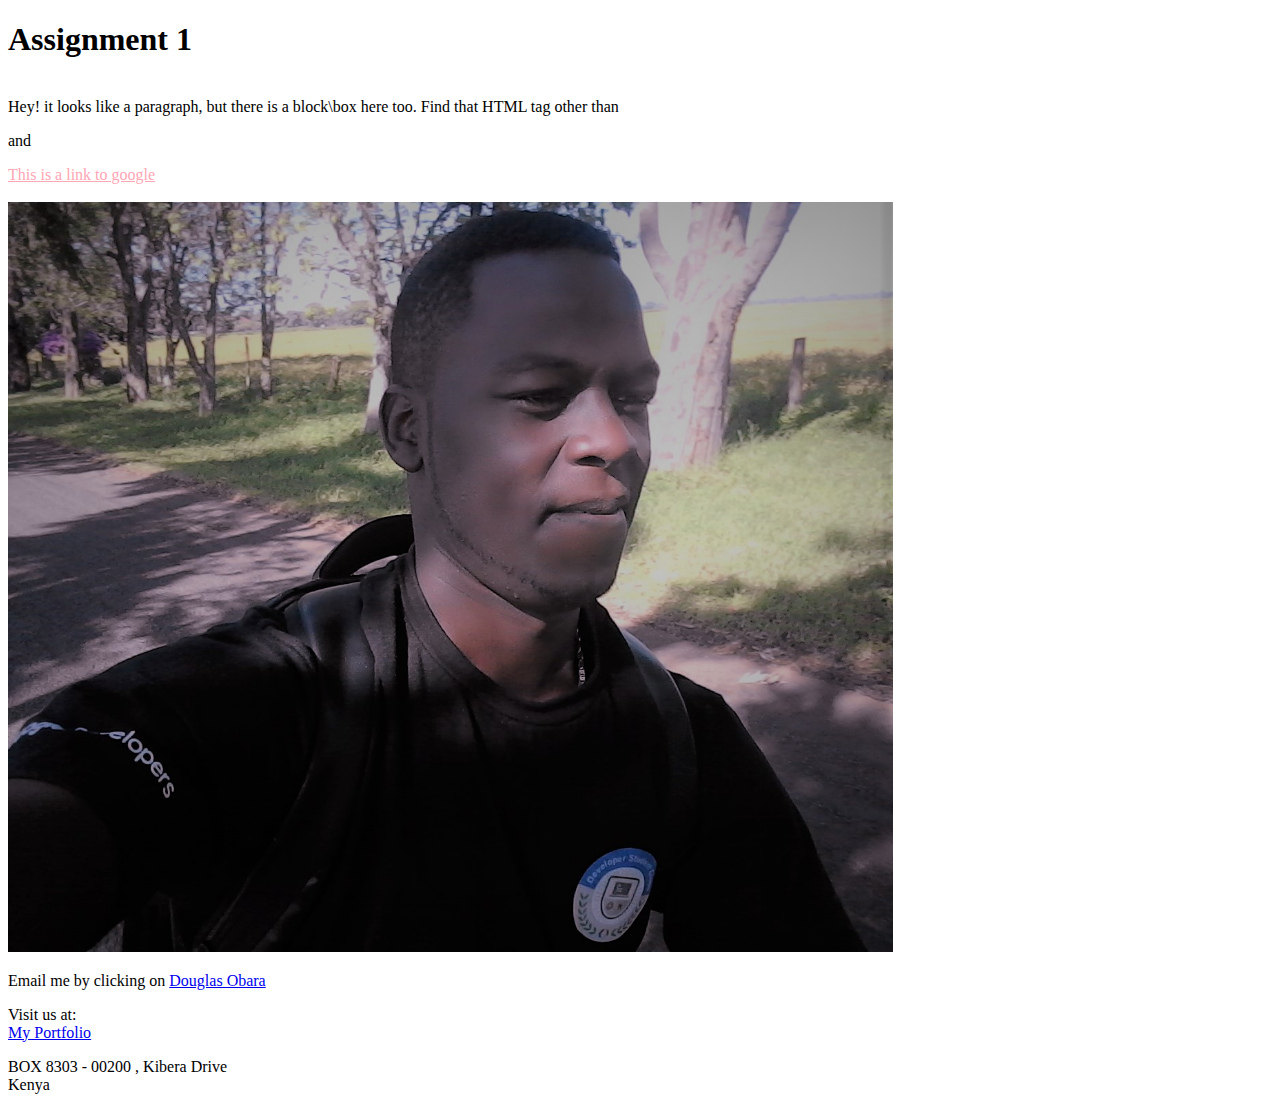
<file: Boot_Camp_Assignment_1/Solution/index.html>
<!DOCTYPE html>
<html lang="en">
  <head>
    <meta charset="UTF-8" />
    <meta http-equiv="X-UA-Compatible" content="IE=edge" />
    <meta name="viewport" content="width=device-width, initial-scale=1.0" />
    <title>Boot Camp Assignment-1</title>
  </head>
  <body>
    <h1>Assignment 1</h1><br>
    <div>
      Hey! it looks like a paragraph, but there is a block\box here too. Find that HTML tag other than <p> and <h>
    </div>
    <a style="color: rgb(255, 166, 181)" href="https://www.google.com">This is a link to google</a><br><br>
    <div>
      <img src="douglasProfile.jpg" alt="My profile" width="70%"height="auto">
    </div>
    <p>Email me by clicking on <span><a href="mailto:douglasobara97@gmail.com">Douglas Obara</a></span></p>
    <p>Visit us at: <br> <span><a href="https://douglasobara.netlify.app/">My Portfolio</a></span></p>
    <p>BOX 8303 - 00200 , Kibera Drive<br>Kenya</p>
  </body>
</html>
</file>
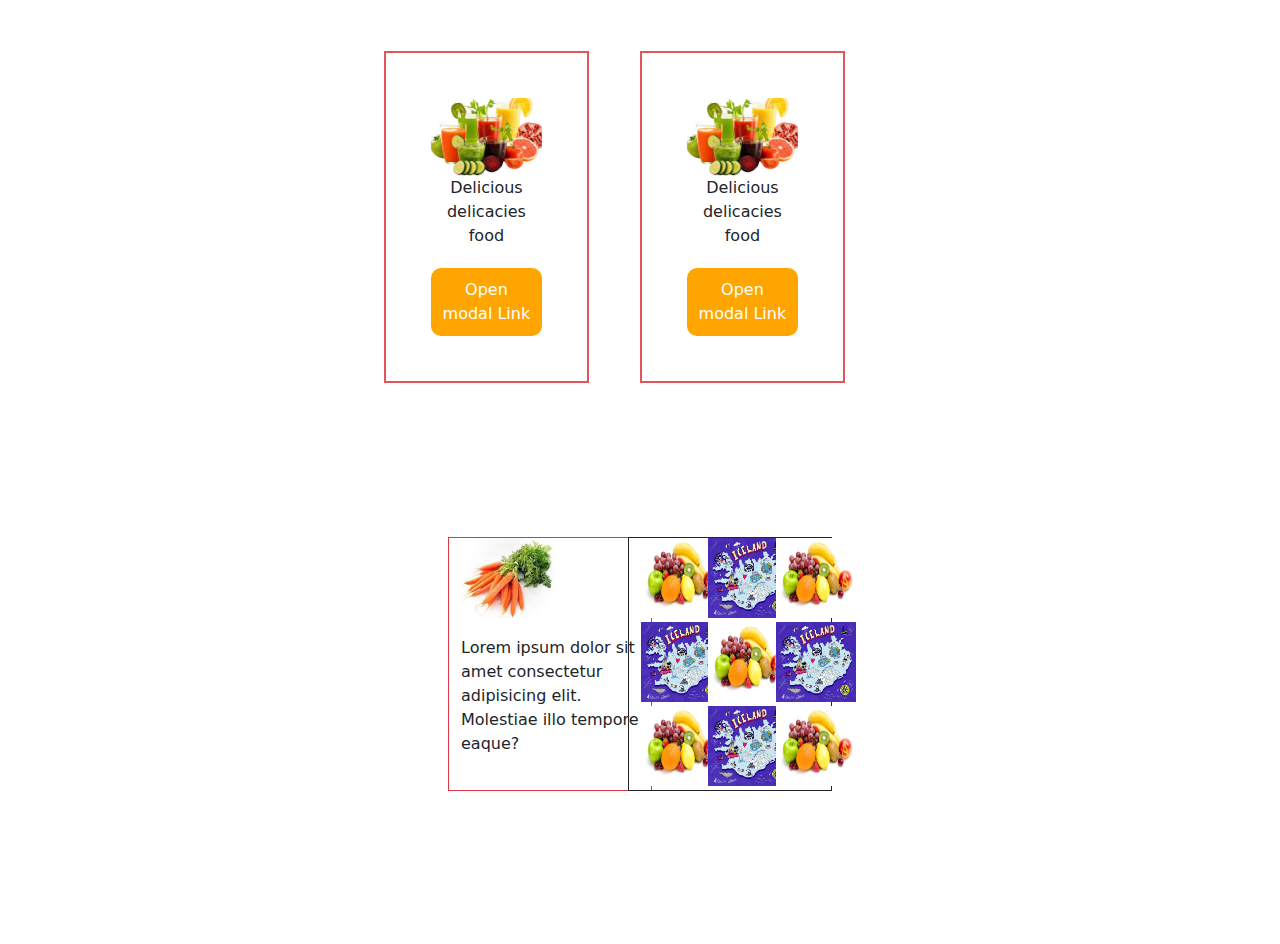
<file: Boot_Camp_Assignment_3/Solution/index.html>
<!DOCTYPE html>
<html lang="en">
  <head>
    <meta charset="UTF-8" />
    <meta http-equiv="X-UA-Compatible" content="IE=edge" />
    <meta name="viewport" content="width=device-width, initial-scale=1.0" />
    <link rel="stylesheet" href="style.css" />
    <link rel="stylesheet" href="css/bootstrap.min.css" />
    <title>Boot Camp Assignment-3</title>
  </head>
  <body>
    <main>
      <!-- modal window one content -->
      <div class="modalcontent" id="modal1">
        <div class="modalcontent-inner">
          <h1>Modal Window Example</h1>
          <p>
            Lorem ipsum dolor sit amet consectetur adipisicing elit. Et aut
            porro ex blanditiis quam.
          </p>
          <img src="images/vegetables.jpeg" alt="" />
          <a href="#" class="close">&times;</a>
        </div>
      </div>

      <!-- modal window two content -->
      <div class="modalcontent2" id="modal2">
        <div class="modalcontent-inner2">
          <h1>Modal Window 2 Example</h1>
          <p>
            Lorem ipsum dolor sit amet consectetur adipisicing elit. Et aut
            porro ex blanditiis quam.
          </p>
          <img src="images/vegetables.jpeg" alt="" />
          <a href="#" class="close">&times;</a>
        </div>
      </div>
      <div class="modals">
        <!-- modal window one -->
        <div class="modalwindow">
          <div class="modalwindow-content">
            <img src="images/juice2.jpeg" alt="juice2" />
            <p>Delicious delicacies food</p>
            <a href="#modal1" class="button">Open modal Link</a>
          </div>
        </div>

        <!-- modal window two -->
        <div class="modalwindow">
          <div class="modalwindow-content">
            <img src="images/juice2.jpeg" alt="juice2" />
            <p>Delicious delicacies food</p>
            <a href="#modal2" class="button">Open modal Link</a>
          </div>
        </div>
      </div>

      <!-- part2 -->
      <div class="container w-75 d-flex justify-content-between part2">
        <div class="row border border-danger">
          <div class="col col-sm-8 align-center">
            <img class="img-fluid" src="images/carrot.jpeg" alt="" />
          </div>
          <div>
            <p>
              Lorem ipsum dolor sit amet consectetur adipisicing elit. Molestiae
              illo tempore eaque?
            </p>
          </div>
        </div>

        <div class="col w-50 col-sm-4">
          <div class="row border border-dark">
            <div class="col-sm-4 mb-1">
              <img src="images/fruits.jpeg" width="80" height="80" alt="" />
            </div>
            <div class="col-sm-4 mb-1">
              <img src="images/iceland.jpg" width="80" height="80" alt="" />
            </div>
            <div class="col-sm-4 mb-1">
              <img src="images/fruits.jpeg" width="80" height="80" alt="" />
            </div>
            <div class="col-sm-4 mb-1">
              <img src="images/iceland.jpg" width="80" height="80" alt="" />
            </div>
            <div class="col-sm-4 mb-1">
              <img src="images/fruits.jpeg" width="80" height="80" alt="" />
            </div>
            <div class="col-sm-4 mb-1">
              <img src="images/iceland.jpg" width="80" height="80" alt="" />
            </div>
            <div class="col-sm-4 mb-1">
              <img src="images/fruits.jpeg" width="80" height="80" alt="" />
            </div>
            <div class="col-sm-4 mb-1">
              <img src="images/iceland.jpg" width="80" height="80" alt="" />
            </div>
            <div class="col-sm-4 mb-1">
              <img src="images/fruits.jpeg" width="80" height="80" alt="" />
            </div>
          </div>
        </div>
      </div>
    </main>
  </body>
</html>
</file>
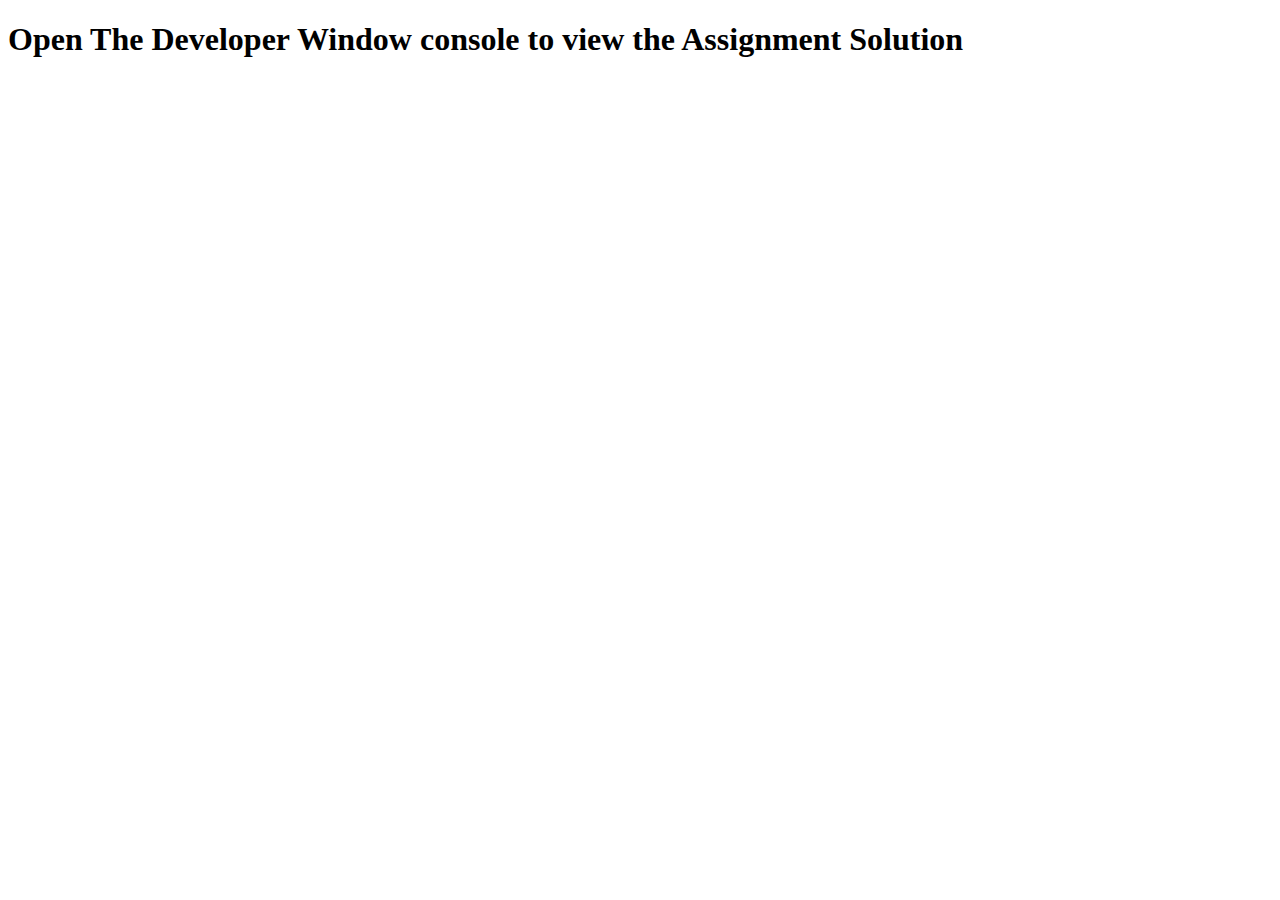
<file: Boot_Camp_Assignment_4/Solution/index.html>
<!DOCTYPE html>
<html lang="en">
  <head>
    <meta charset="UTF-8" />
    <meta http-equiv="X-UA-Compatible" content="IE=edge" />
    <meta name="viewport" content="width=device-width, initial-scale=1.0" />
    <title>Boot Camp Assignment-4</title>
  </head>
  <body>
    <h1>Open The Developer Window console to view the Assignment Solution</h1>
    <script src="./index.js"></script>
  </body>
</html>
</file>
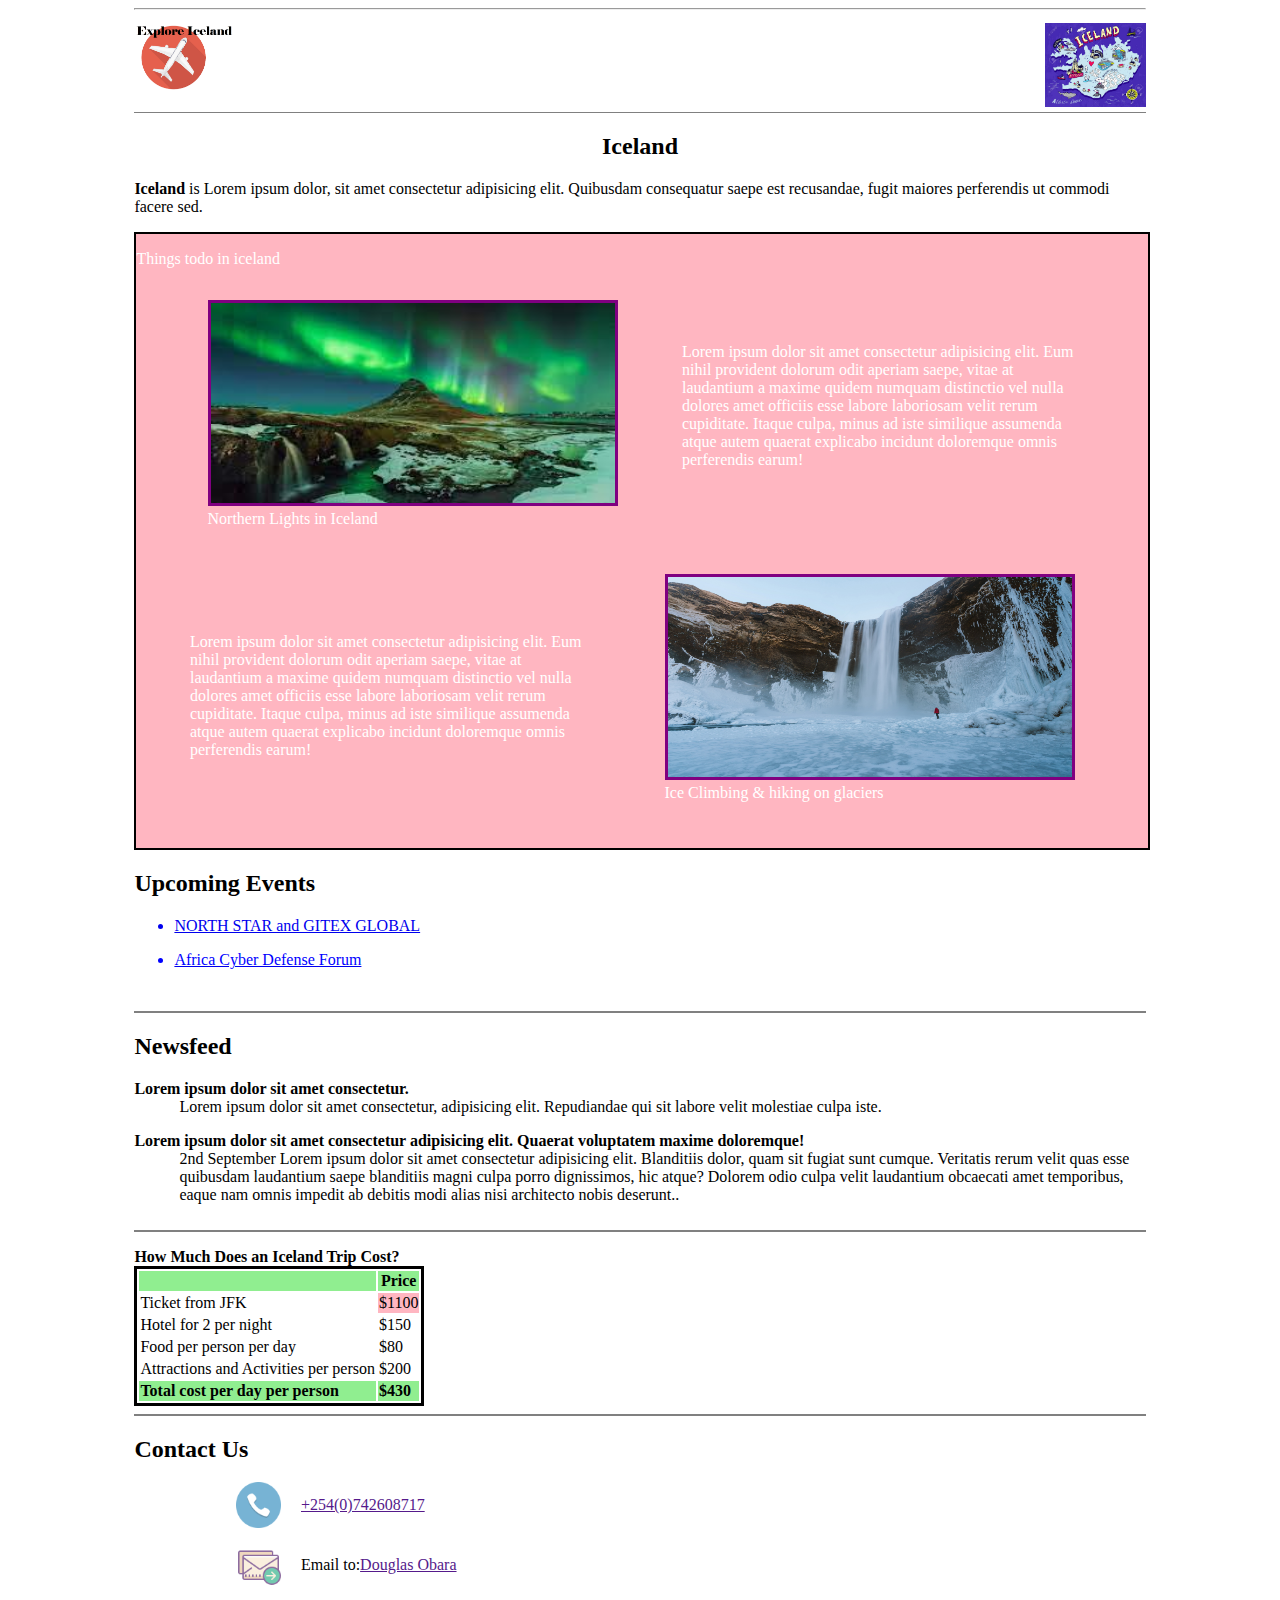
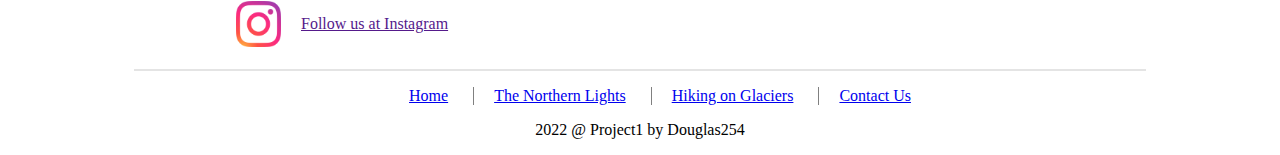
<file: Projects/project1/index.html>
<!DOCTYPE html>
<html lang="en">
  <head>
    <meta charset="UTF-8" />
    <meta http-equiv="X-UA-Compatible" content="IE=edge" />
    <meta name="viewport" content="width=device-width, initial-scale=1.0" />
    <link rel="stylesheet" href="style.css" />
    <title>Project1 Assignment</title>
  </head>
  <body>
    <main>
      <!-- navbar section -->
      <hr />
      <nav>
        <div class="nav">
          <img src="./images/logos/logo.png" alt="logo" />
          <img src="./images/logos/iceland.jpg" alt="logo" />
        </div>
      </nav>

      <h2 class="par__iceland">Iceland</h2>
      <p>
        <b>Iceland</b> is Lorem ipsum dolor, sit amet consectetur adipisicing
        elit. Quibusdam consequatur saepe est recusandae, fugit maiores
        perferendis ut commodi facere sed.
      </p>

      <!-- todos iceland -->
      <div class="todos__iceland">
        <div><p>Things todo in iceland</p></div>
        <div class="row">
          <figure class="img__1">
            <img src="./images/photos/iceland.jpeg" alt="iceland" />
            <figcaption>Northern Lights in Iceland</figcaption>
          </figure>
          <p class="par__1">
            Lorem ipsum dolor sit amet consectetur adipisicing elit. Eum nihil
            provident dolorum odit aperiam saepe, vitae at laudantium a maxime
            quidem numquam distinctio vel nulla dolores amet officiis esse
            labore laboriosam velit rerum cupiditate. Itaque culpa, minus ad
            iste similique assumenda atque autem quaerat explicabo incidunt
            doloremque omnis perferendis earum!
          </p>
        </div>

        <div class="row">
          <p class="img__1 ml">
            Lorem ipsum dolor sit amet consectetur adipisicing elit. Eum nihil
            provident dolorum odit aperiam saepe, vitae at laudantium a maxime
            quidem numquam distinctio vel nulla dolores amet officiis esse
            labore laboriosam velit rerum cupiditate. Itaque culpa, minus ad
            iste similique assumenda atque autem quaerat explicabo incidunt
            doloremque omnis perferendis earum!
          </p>
          <figure class="par__1">
            <img src="./images/photos/iceland1.jpg" alt="ice climbing" />
            <figcaption>Ice Climbing & hiking on glaciers</figcaption>
          </figure>
        </div>
      </div>

      <!-- upcoming events -->
      <h2>Upcoming Events</h2>
      <a
        href="https://www.eventbrite.com/e/north-star-and-gitex-global-coming-to-kenya-tickets-329449360907"
      >
        <ul>
          <li>NORTH STAR and GITEX GLOBAL</li>
        </ul>
      </a>
      <a
        href="https://www.eventbrite.com/e/africa-cyber-defense-forum-2022-tickets-121382013871"
      >
        <ul>
          <li class="event__link">Africa Cyber Defense Forum</li>
        </ul>
      </a>
      <br />
      <hr class="hr" />

      <h2>Newsfeed</h2>
      <p class="m"><b>Lorem ipsum dolor sit amet consectetur.</b></p>
      <p class="ml m">
        Lorem ipsum dolor sit amet consectetur, adipisicing elit. Repudiandae
        qui sit labore velit molestiae culpa iste.
      </p>

      <p class="mb">
        <b
          >Lorem ipsum dolor sit amet consectetur adipisicing elit. Quaerat
          voluptatem maxime doloremque!</b
        >
      </p>
      <p class="ml m">
        2nd September Lorem ipsum dolor sit amet consectetur adipisicing elit.
        Blanditiis dolor, quam sit fugiat sunt cumque. Veritatis rerum velit
        quas esse quibusdam laudantium saepe blanditiis magni culpa porro
        dignissimos, hic atque? Dolorem odio culpa velit laudantium obcaecati
        amet temporibus, eaque nam omnis impedit ab debitis modi alias nisi
        architecto nobis deserunt..
      </p>
      <br />
      <hr class="hr" />

      <p class="mb"><b>How Much Does an Iceland Trip Cost?</b></p>

      <table class="table">
        <tr class="background__tr">
          <th></th>
          <th>Price</th>
        </tr>
        <tr>
          <td>Ticket from JFK</td>
          <td class="background__td">$1100</td>
        </tr>
        <tr>
          <td>Hotel for 2 per night</td>
          <td>$150</td>
        </tr>
        <tr>
          <td>Food per person per day</td>
          <td>$80</td>
        </tr>
        <tr>
          <td>Attractions and Activities per person</td>
          <td>$200</td>
        </tr>
        <tr class="background__tr">
          <td>Total cost per day per person</td>
          <td>$430</td>
        </tr>
      </table>
      <hr class="hr" />

      <!-- Contact Section -->
      <h2>Contact Us</h2>
      <div class="contact">
        <div class="contact__subdiv">
          <img src="./images/logos/phone.png" alt="phone number" />
          <a href="">+254(0)742608717</a>
        </div>
        <div class="contact__subdiv">
          <img src="./images/logos/email.png" alt="email" />
          <span>Email to:</span><a href="">Douglas Obara</a>
        </div>
        <div class="contact__subdiv">
          <img src="./images/logos/instagram.png" alt="instagram" />
          <a href="">Follow us at Instagram</a>
        </div>
      </div>
      <hr class="hr__fade" />

      <!-- navbar section footer -->
      <nav>
        <ul class="nav__links">
          <li><a href="index.html">Home</a></li>
          <span class="border__vertical"></span>
          <li><a href="northernLights.html">The Northern Lights</a></li>
          <span class="border__vertical"></span>
          <li><a href="hiking.html">Hiking on Glaciers</a></li>
          <span class="border__vertical"></span>
          <li><a href="contact.html">Contact Us</a></li>
        </ul>
      </nav>
      <p class="footer">2022 @ Project1 by Douglas254</p>
    </main>
  </body>
</html>
</file>
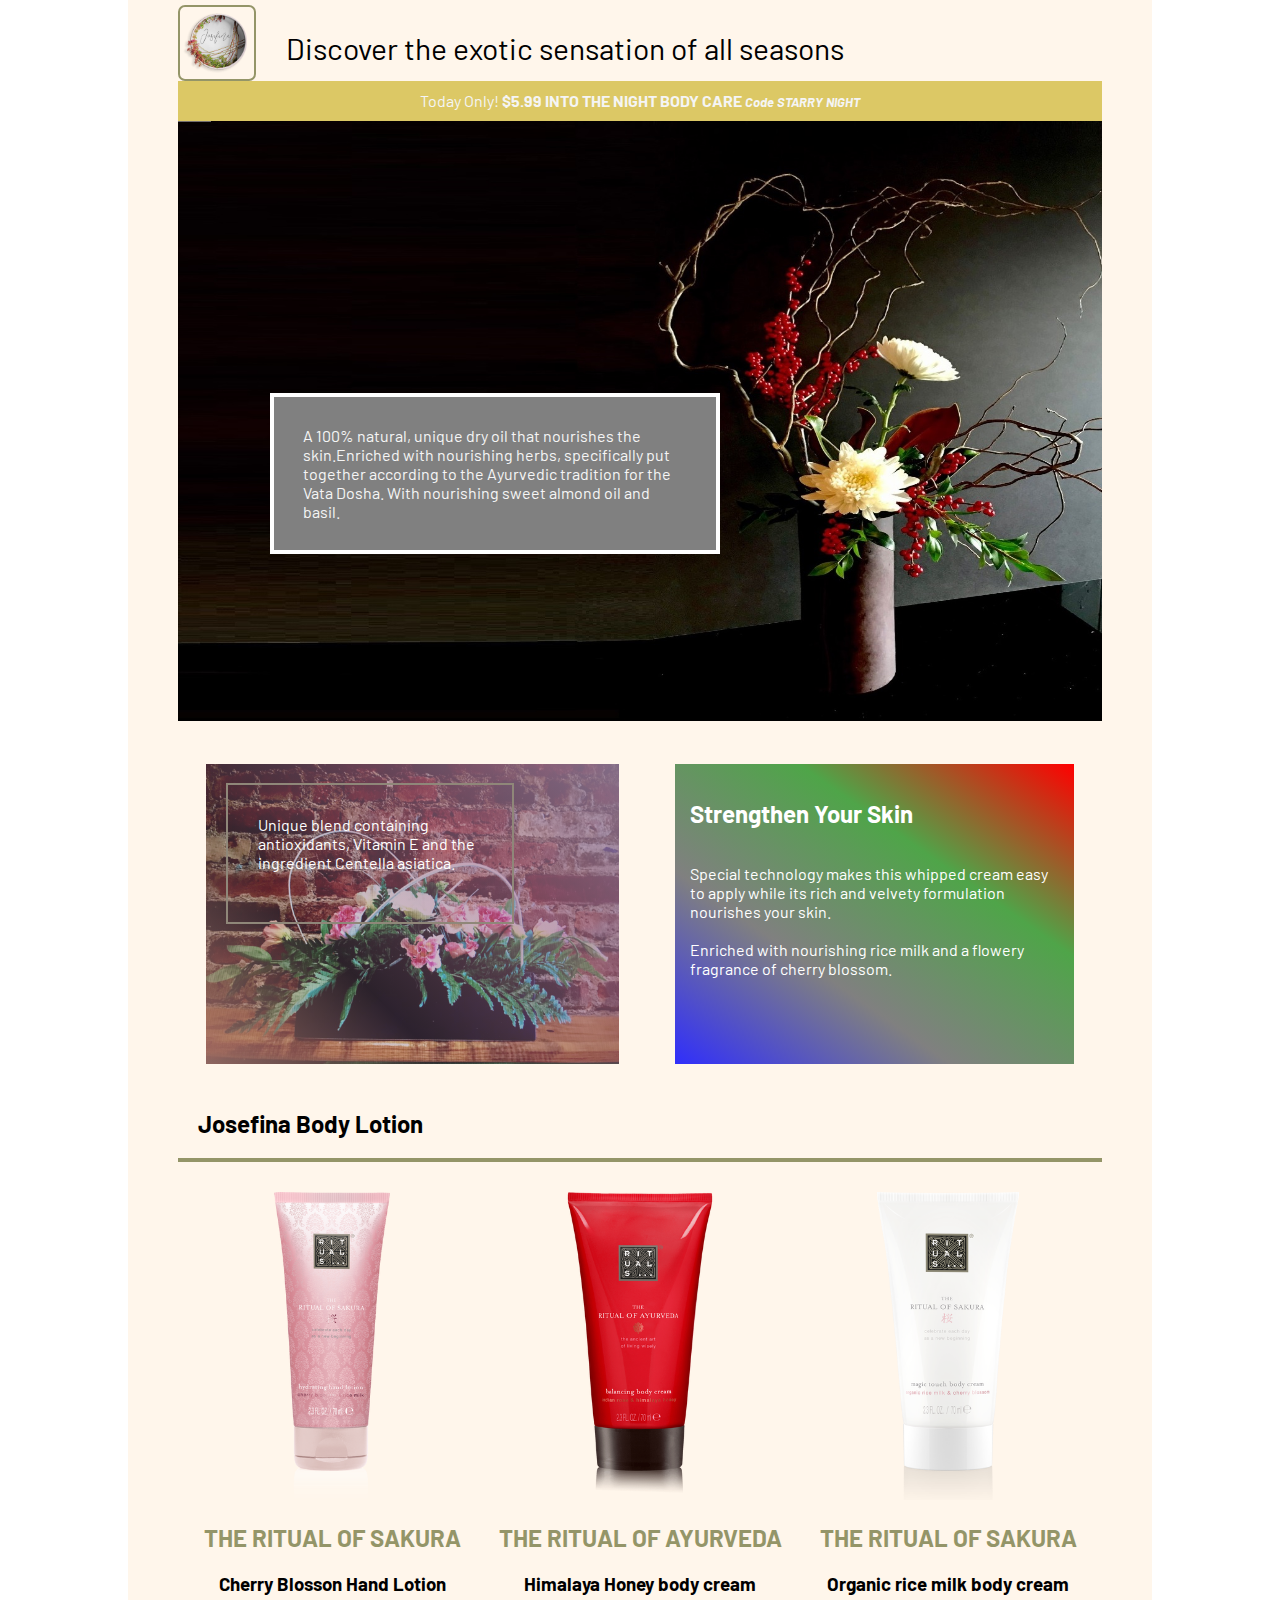
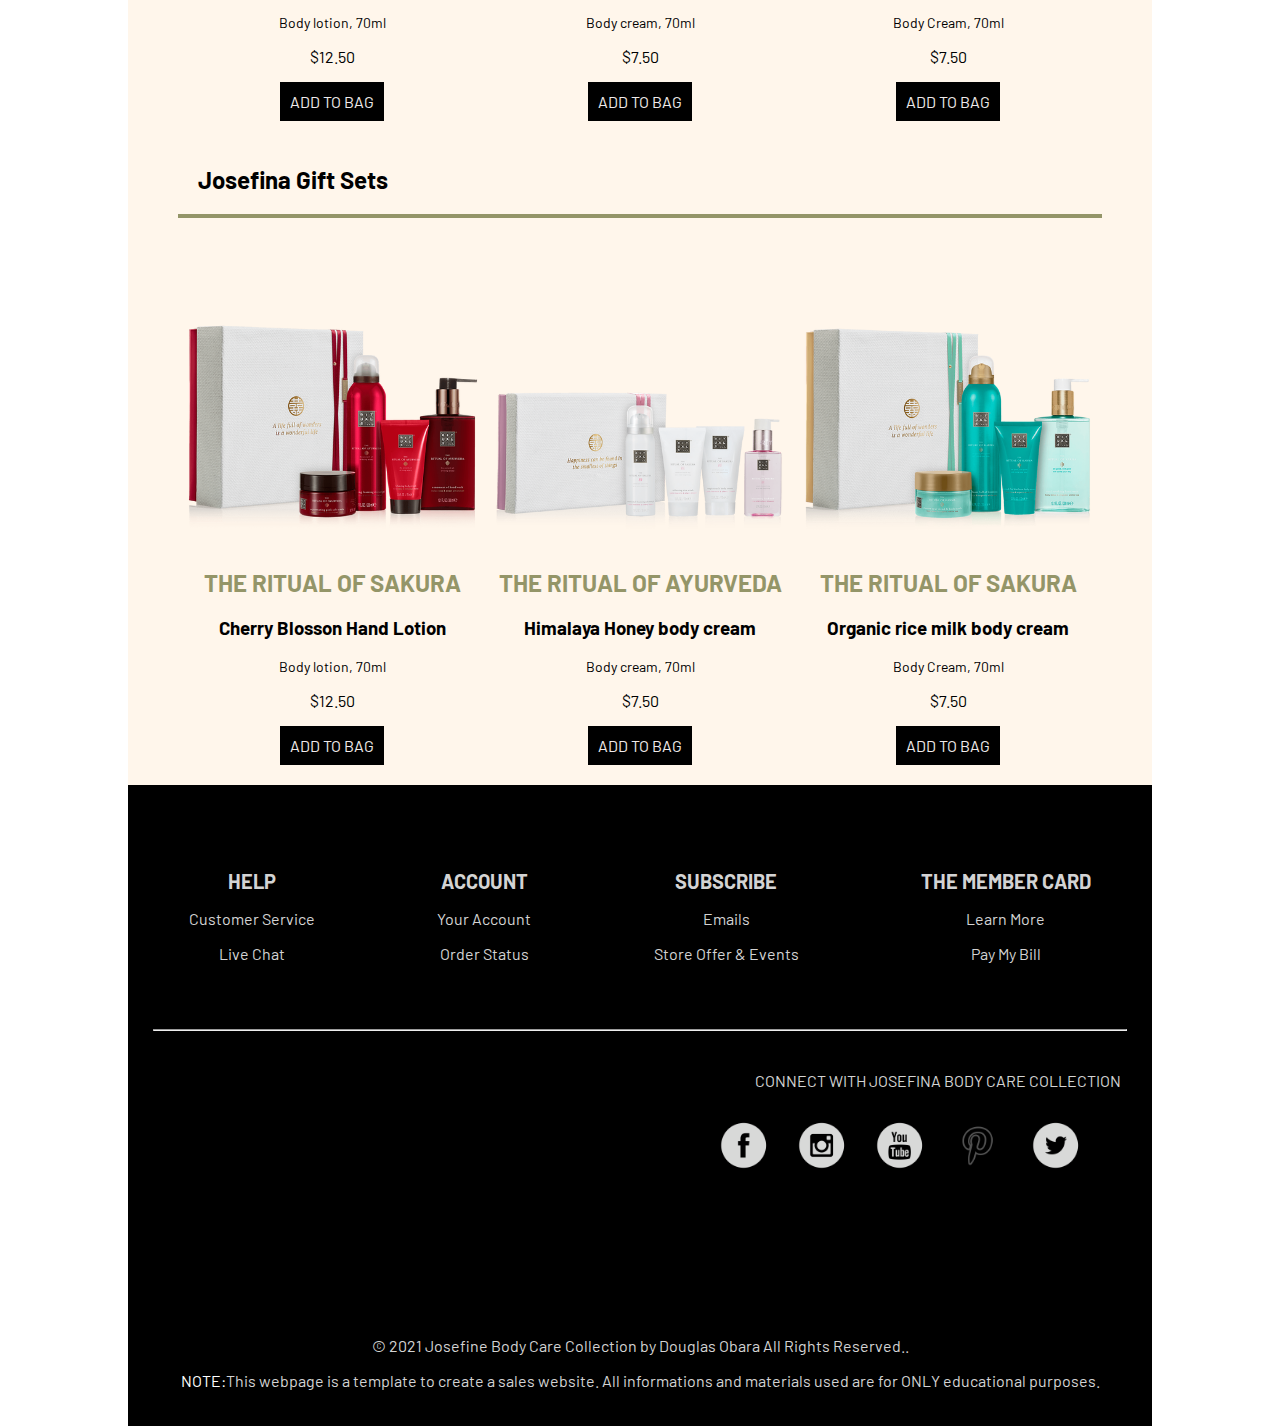
<file: Projects/Project2/index.html>
<!DOCTYPE html>
<html lang="en">
  <head>
    <meta charset="UTF-8" />
    <meta http-equiv="X-UA-Compatible" content="IE=edge" />
    <meta name="viewport" content="width=device-width, initial-scale=1.0" />
    <link rel="stylesheet" href="index.css" />
    <title>Project 2</title>
  </head>
  <body>
    <!-- header section -->
    <section class="background">
      <div class="header">
        <div class="logo">
          <img src="./images/logo.png" alt="logo" />
        </div>
        <div class="header__par">
          <h1><span class="header1">Josefina Body care collection</span></h1>
          <p>Discover the exotic sensation of all seasons</p>
        </div>
      </div>

      <!-- slide show -->
      <div class="myframe">
        <div class="slide__inner">
          <div class="slide slide1">
            Today Only!<b> $5.99 INTO THE NIGHT BODY CARE</b
            ><i> <span class="code">Code STARRY NIGHT</span></i>
          </div>
          <div class="slide slide2">
            Today Only!<b> $5.99 INTO THE NIGHT BODY CARE</b
            ><i> <span class="code">Code STARRY NIGHT</span></i>
          </div>
          <div class="slide slide3">
            Today Only!<b> $5.99 INTO THE NIGHT BODY CARE</b
            ><i> <span class="code">Code STARRY NIGHT</span></i>
          </div>
          <div class="slide slide4">
            Today Only!<b> $5.99 INTO THE NIGHT BODY CARE</b
            ><i> <span class="code">Code STARRY NIGHT</span></i>
          </div>
        </div>
      </div>

      <!-- hero image section -->
      <div class="hero">
        <div class="hero__img">
          <img src="./images/intro_img2.jpg" alt="hero intro" />
        </div>
        <!-- hero image overlay -->
        <div class="overlay">
          <p>
            A 100% natural, unique dry oil that nourishes the skin.Enriched with
            nourishing herbs, specifically put together according to the
            Ayurvedic tradition for the Vata Dosha. With nourishing sweet almond
            oil and basil.
          </p>
        </div>
      </div>

      <!-- 1 by 2 section -->
      <div class="twocard">
        <div class="card1">
          <img src="./images/intro_img1.jpg" alt="" />
          <div class="card1overlay"></div>
          <p>
            Unique blend containing antioxidants, Vitamin E and the ingredient
            Centella asiatica.
          </p>
        </div>
        <div class="card2">
          <h2>Strengthen Your Skin</h2>
          <p>
            Special technology makes this whipped cream easy to apply while its
            rich and velvety formulation nourishes your skin.
            <br /><br />
            Enriched with nourishing rice milk and a flowery fragrance of cherry
            blossom.
          </p>
        </div>
      </div>
    </section>

    <!-- Products Section -->
    <div class="background">
      <div class="product__inner">
        <h2>Josefina Body Lotion</h2>
        <hr class="hrMain" />
        <div class="single__product">
          <!-- 1st product -->
          <div class="singleProduct__inner">
            <img src="./images/item1.png" alt="lotion pic" />
            <h2>The ritual of sakura</h2>
            <h3>Cherry Blosson Hand Lotion</h3>
            <p class="sub__par">Body lotion, 70ml</p>
            <p>$12.50</p>
            <a href="#openModal" title="Add to Shopping Cart" class="linkModal"
              >add to bag</a
            >
          </div>
          <!-- 2nd product -->
          <div class="singleProduct__inner">
            <img src="./images/item2.png" alt="lotion pic" />
            <h2>The ritual of ayurveda</h2>
            <h3>Himalaya Honey body cream</h3>
            <p class="sub__par">Body cream, 70ml</p>
            <p>$7.50</p>
            <a href="#openModal2" title="Add to Shopping Cart" class="linkModal"
              >add to bag</a
            >
          </div>
          <!-- 3rd product -->
          <div class="singleProduct__inner">
            <img src="./images/item3.png" alt="lotion pic" />
            <h2>The ritual of sakura</h2>
            <h3>Organic rice milk body cream</h3>
            <p class="sub__par">Body Cream, 70ml</p>
            <p>$7.50</p>
            <a href="#openModal3" title="Add to Shopping Cart" class="linkModal"
              >add to bag</a
            >
          </div>
        </div>
      </div>
    </div>

    <!-- 1st product modal content -->
    <div class="outermodal" id="openModal">
      <div class="modalWindow">
        <h1>it's in the bag</h1>
        <hr class="modalHrt" />
        <div class="modalWindow__inner">
          <div class="imag">
            <img src="./images/item1.png" alt="1stlotion" />
          </div>
          <div class="description">
            <h2>The ritual of sakura</h2>
            <h3>Cherry Blosson Hand Lotion</h3>
            <p class="sub__par">Body lotion, 70ml</p>
            <p>$12.50</p>
            <p class="mt__desc">Mix & Match: 3/$33</p>
          </div>
        </div>
        <div class="bg">
          <p class="modalWindow__outer m">
            Lorem ipsum dolor sit amet consectetur, adipisicing elit. Vel dicta
            eligendi voluptatem corporis omnis itaque?
          </p>
          <hr class="modalWindow__outer modalHr" />
          <a
            href="#openModal2"
            class="modalWindow__outer btn linkModal__shopping"
            >Continue shopping</a
          >
        </div>
        <a href="#" class="close">&times;</a>
      </div>
    </div>

    <!-- 2nd product modal content -->
    <div class="outermodal" id="openModal2">
      <div class="modalWindow">
        <h1>it's in the bag</h1>
        <hr class="modalHrt" />
        <div class="modalWindow__inner">
          <div class="imag">
            <img src="./images/item2.png" alt="1stlotion" />
          </div>
          <div class="description">
            <h2>The ritual of ayurveda</h2>
            <h3>Himalaya Honey body cream</h3>
            <p class="sub__par">Body cream, 70ml</p>
            <p>$7.50</p>
            <p class="mt__desc">Mix & Match: 3/$20</p>
          </div>
        </div>
        <div class="bg">
          <p class="modalWindow__outer m">
            Lorem ipsum dolor sit amet consectetur, adipisicing elit. Vel dicta
            eligendi voluptatem corporis omnis itaque?
          </p>
          <hr class="modalWindow__outer modalHr" />
          <a
            href="#openModal3"
            class="modalWindow__outer btn linkModal__shopping"
            >Continue shopping</a
          >
        </div>
        <a href="#" class="close">&times;</a>
      </div>
    </div>

    <!-- 3rd product modal content -->
    <div class="outermodal" id="openModal3">
      <div class="modalWindow">
        <h1>it's in the bag</h1>
        <hr class="modalHrt" />
        <div class="modalWindow__inner">
          <div class="imag">
            <img src="./images/item3.png" alt="lotion pic" />
          </div>
          <div class="description">
            <h2>The ritual of sakura</h2>
            <h3>Organic rice milk body cream</h3>
            <p class="sub__par">Body Cream, 70ml</p>
            <p>$7.50</p>
            <p class="mt__desc">Mix & Match: 3/$20</p>
          </div>
        </div>
        <div class="bg">
          <p class="modalWindow__outer m">
            Lorem ipsum dolor sit amet consectetur, adipisicing elit. Vel dicta
            eligendi voluptatem corporis omnis itaque?
          </p>
          <hr class="modalWindow__outer modalHr" />
          <a
            href="#openModal"
            class="modalWindow__outer btn linkModal__shopping"
            >Continue shopping</a
          >
        </div>
        <a href="#" class="close">&times;</a>
      </div>
    </div>

    <!-- Gift Section -->
    <div class="background">
      <div class="product__inner">
        <h2>Josefina Gift Sets</h2>
        <hr class="hrMain" />
        <div class="single__product">
          <!-- 1st Gift -->
          <div class="singleProduct__inner">
            <img src="./images/gift_set1.png" alt="lotion pic" />
            <h2>The ritual of sakura</h2>
            <h3>Cherry Blosson Hand Lotion</h3>
            <p class="sub__par">Body lotion, 70ml</p>
            <p>$12.50</p>
            <a
              href="#openModalG1"
              title="Add to Shopping Cart"
              class="linkModal"
              >add to bag</a
            >
          </div>
          <!-- 2nd Gift -->
          <div class="singleProduct__inner">
            <img src="./images/gift_set2.png" alt="lotion pic" />
            <h2>The ritual of ayurveda</h2>
            <h3>Himalaya Honey body cream</h3>
            <p class="sub__par">Body cream, 70ml</p>
            <p>$7.50</p>
            <a
              href="#openModalG2"
              title="Add to Shopping Cart"
              class="linkModal"
              >add to bag</a
            >
          </div>
          <!-- 3rd Gift -->
          <div class="singleProduct__inner">
            <img src="./images/gift_set3.png" alt="lotion pic" />
            <h2>The ritual of sakura</h2>
            <h3>Organic rice milk body cream</h3>
            <p class="sub__par">Body Cream, 70ml</p>
            <p>$7.50</p>
            <a
              href="#openModalG3"
              title="Add to Shopping Cart"
              class="linkModal"
              >add to bag</a
            >
          </div>
        </div>
      </div>
    </div>

    <!-- 1st Gift modal content -->
    <div class="outermodal" id="openModalG1">
      <div class="modalWindow">
        <h1>it's in the bag</h1>
        <hr class="modalHrt" />
        <div class="modalWindow__inner">
          <div class="imag">
            <img src="./images/gift_set1.png" alt="1stlotion" />
          </div>
          <div class="description">
            <h2>The ritual of sakura</h2>
            <h3>Cherry Blosson Hand Lotion</h3>
            <p class="sub__par">Body lotion, 70ml</p>
            <p>$12.50</p>
            <p class="mt__desc">Mix & Match: 3/$33</p>
          </div>
        </div>
        <div class="bg">
          <p class="modalWindow__outer m">
            Lorem ipsum dolor sit amet consectetur, adipisicing elit. Vel dicta
            eligendi voluptatem corporis omnis itaque?
          </p>
          <hr class="modalWindow__outer modalHr" />
          <a
            href="#openModalG2"
            class="modalWindow__outer btn linkModal__shopping"
            >Continue shopping</a
          >
        </div>
        <a href="#" class="close">&times;</a>
      </div>
    </div>

    <!-- 2nd Gift modal content -->
    <div class="outermodal" id="openModalG2">
      <div class="modalWindow">
        <h1>it's in the bag</h1>
        <hr class="modalHrt" />
        <div class="modalWindow__inner">
          <div class="imag">
            <img src="./images/gift_set2.png" alt="1stlotion" />
          </div>
          <div class="description">
            <h2>The ritual of ayurveda</h2>
            <h3>Himalaya Honey body cream</h3>
            <p class="sub__par">Body cream, 70ml</p>
            <p>$7.50</p>
            <p class="mt__desc">Mix & Match: 3/$20</p>
          </div>
        </div>
        <div class="bg">
          <p class="modalWindow__outer m">
            Lorem ipsum dolor sit amet consectetur, adipisicing elit. Vel dicta
            eligendi voluptatem corporis omnis itaque?
          </p>
          <hr class="modalWindow__outer modalHr" />
          <a
            href="#openModalG3"
            class="modalWindow__outer btn linkModal__shopping"
            >Continue shopping</a
          >
        </div>
        <a href="#" class="close">&times;</a>
      </div>
    </div>

    <!-- 3rd Gift modal content -->
    <div class="outermodal" id="openModalG3">
      <div class="modalWindow">
        <h1>it's in the bag</h1>
        <hr class="modalHrt" />
        <div class="modalWindow__inner">
          <div class="imag">
            <img src="./images/gift_set3.png" alt="lotion pic" />
          </div>
          <div class="description">
            <h2>The ritual of sakura</h2>
            <h3>Organic rice milk body cream</h3>
            <p class="sub__par">Body Cream, 70ml</p>
            <p>$7.50</p>
            <p class="mt__desc">Mix & Match: 3/$20</p>
          </div>
        </div>
        <div class="bg">
          <p class="modalWindow__outer m">
            Lorem ipsum dolor sit amet consectetur, adipisicing elit. Vel dicta
            eligendi voluptatem corporis omnis itaque?
          </p>
          <hr class="modalWindow__outer modalHr" />
          <a
            href="#openModalG1"
            class="modalWindow__outer btn linkModal__shopping"
            >Continue shopping</a
          >
        </div>
        <a href="#" class="close">&times;</a>
      </div>
    </div>

    <!-- footer section -->
    <footer>
      <div class="footer__container">
        <div class="footer__inner">
          <h1 class="footer__header">Help</h1>
          <p>Customer Service</p>
          <p>Live Chat</p>
        </div>
        <div class="footer__inner">
          <h1 class="footer__header">Account</h1>
          <p>Your Account</p>
          <p>Order Status</p>
        </div>
        <div class="footer__inner">
          <h1 class="footer__header">Subscribe</h1>
          <p>Emails</p>
          <p>Store Offer &amp; Events</p>
        </div>
        <div class="footer__inner">
          <h1 class="footer__header">The Member Card</h1>
          <p>Learn More</p>
          <p>Pay My Bill</p>
        </div>
      </div>
      <hr class="hr" />

      <p class="footer__par">Connect with Josefina body care collection</p>
      <div class="social__links">
        <a href="https://www.facebook.com"
          ><img src="./images/icons/facebook.png" alt="facebook"
        /></a>
        <a href="https://www.instagram.com/"
          ><img src="./images/icons/instagram.png" alt="instagram"
        /></a>
        <a href="https://www.youtube.com/"
          ><img src="./images/icons/youtube.png" alt="youtube"
        /></a>
        <a href="https://www.pinterest.com/"
          ><img src="./images/icons/pin.png" alt="pinterest"
        /></a>
        <a href="https://www.twitter.com/"
          ><img src="./images/icons/twitter.png" alt="twitter"
        /></a>
      </div>
      <div class="footer__copyright">
        <p>
          &copy; 2021 Josefine Body Care Collection by Douglas Obara All Rights
          Reserved..
        </p>
        <p>
          <span>NOTE:</span>This webpage is a template to create a sales
          website. All informations and materials used are for ONLY educational
          purposes.
        </p>
      </div>
    </footer>
  </body>
</html>
</file>
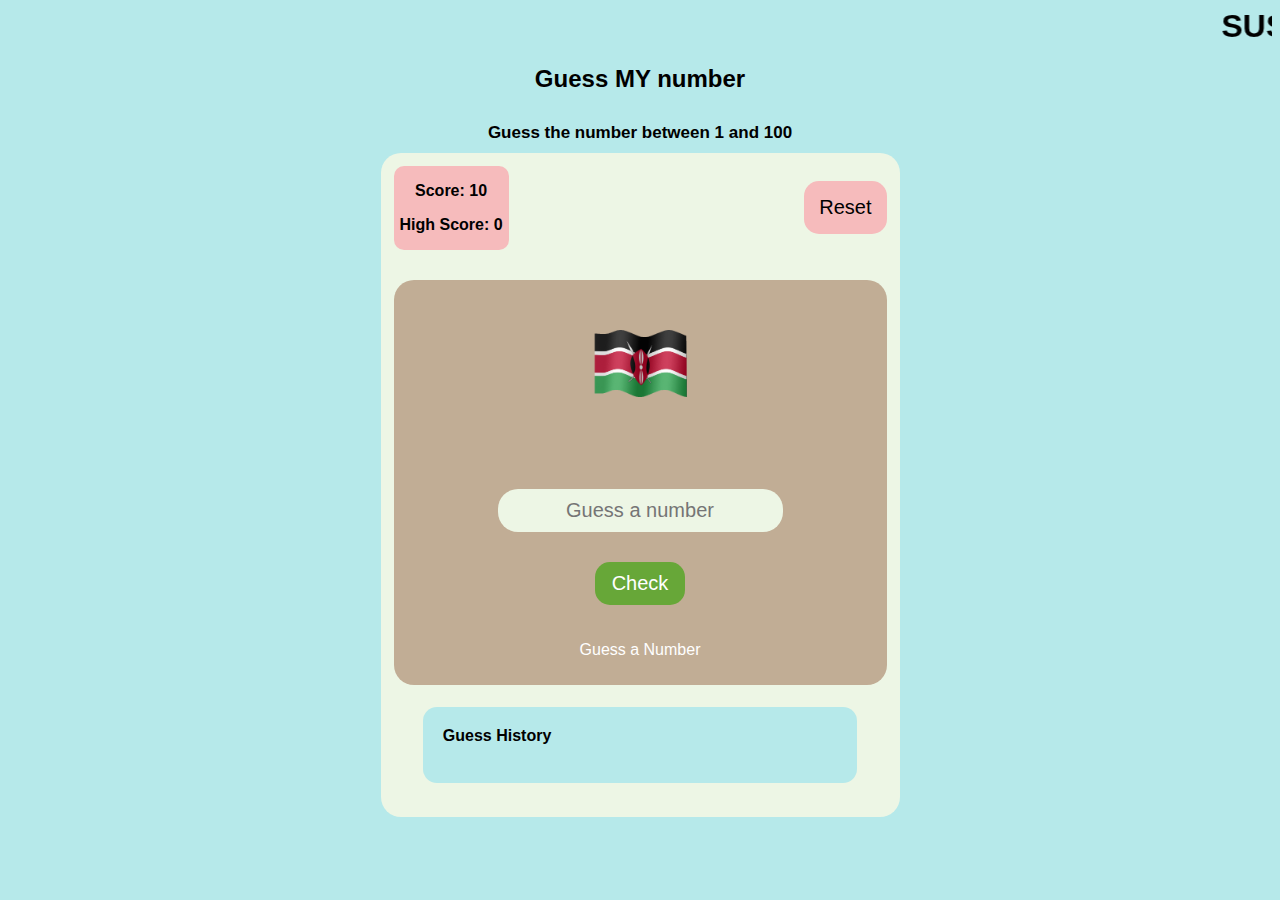
<file: Projects/project3/index.html>
<!DOCTYPE html>
<html lang="en">
  <head>
    <meta charset="UTF-8" />
    <meta http-equiv="X-UA-Compatible" content="IE=edge" />
    <meta name="viewport" content="width=device-width, initial-scale=1.0" />
    <link rel="stylesheet" href="style.css" />
    <title>Number Guessing Game Project3</title>
  </head>
  <body>
    <marquee> <h1>Sushma Aryal &amp; Douglas Obara Project 3</h1></marquee>
    <h2>Guess MY number</h2>
    <h3>Guess the number between 1 and 100</h3>
    <div class="wrapper">
      <div class="wrapper__navbar">
        <div class="leftNav">
          <p>Score: <span class="score"></span></p>
          <p>High Score: <span class="high__score"></span></p>
        </div>
        <button id="reset">Reset</button>
      </div>
      <div class="wrapper__body">
        <span class="imgpic">
          <img id="pic" src="./images/kenyaflag.gif" alt="" /><br /><br />
          <span class="img"></span>
        </span>
        <input type="text" id="guessField" placeholder="Guess a number" />
        <button id="subt">Check</button>
        <p id="outPutText">Guess a Number</p>
        <button id="reset2">Try Again</button>
      </div>

      <div class="hist numbers__guess">
        <h4>Guess History <br /><br /><span class="guessed__number"></span></h4>
      </div>
    </div>
    <script src="./index.js"></script>
  </body>
</html>
</file>
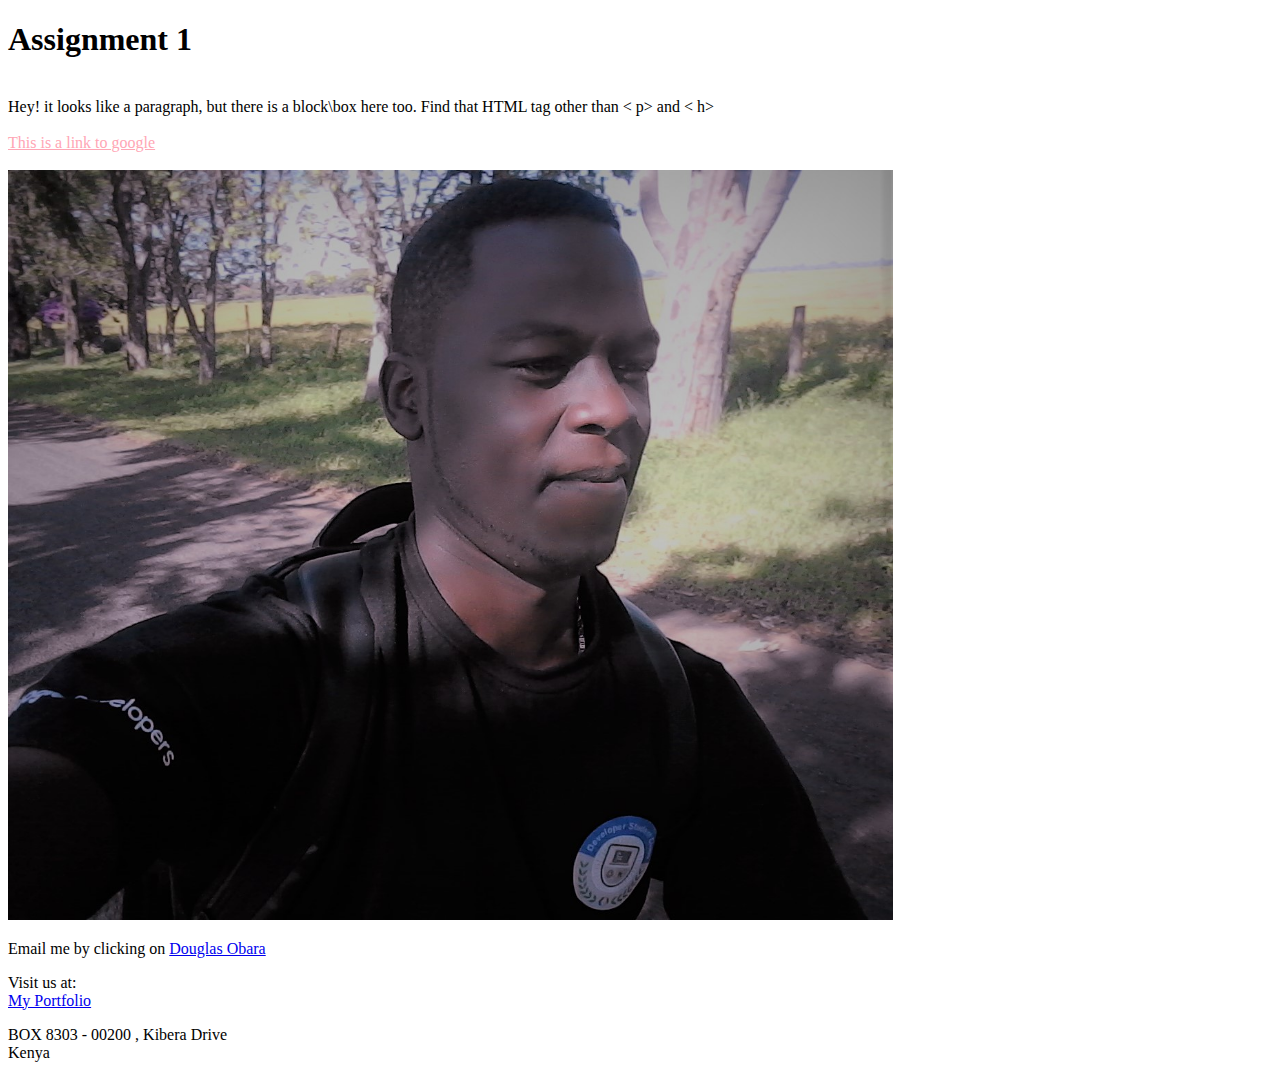
<file: Boot_Camp_Assignment_2/Solution/assignment1.html>
<!DOCTYPE html>
<html lang="en">
  <head>
    <meta charset="UTF-8" />
    <meta http-equiv="X-UA-Compatible" content="IE=edge" />
    <meta name="viewport" content="width=device-width, initial-scale=1.0" />
    <title>Boot Camp Assignment-1</title>
  </head>
  <body>
    <h1>Assignment 1</h1>
    <br />
    <div>
      Hey! it looks like a paragraph, but there is a block\box here too. Find
      that HTML tag other than < p> and < h>
    </div>
    <br />
    <a style="color: rgb(255, 166, 181)" href="https://www.google.com"
      >This is a link to google</a
    ><br /><br />
    <div>
      <img
        src="douglasProfile.jpg"
        alt="My profile"
        width="70%"
        height="auto"
      />
    </div>
    <p>
      Email me by clicking on
      <span><a href="mailto:douglasobara97@gmail.com">Douglas Obara</a></span>
    </p>
    <p>
      Visit us at: <br />
      <span><a href="https://douglasobara.netlify.app/">My Portfolio</a></span>
    </p>
    <p>BOX 8303 - 00200 , Kibera Drive<br />Kenya</p>
  </body>
</html>
</file>
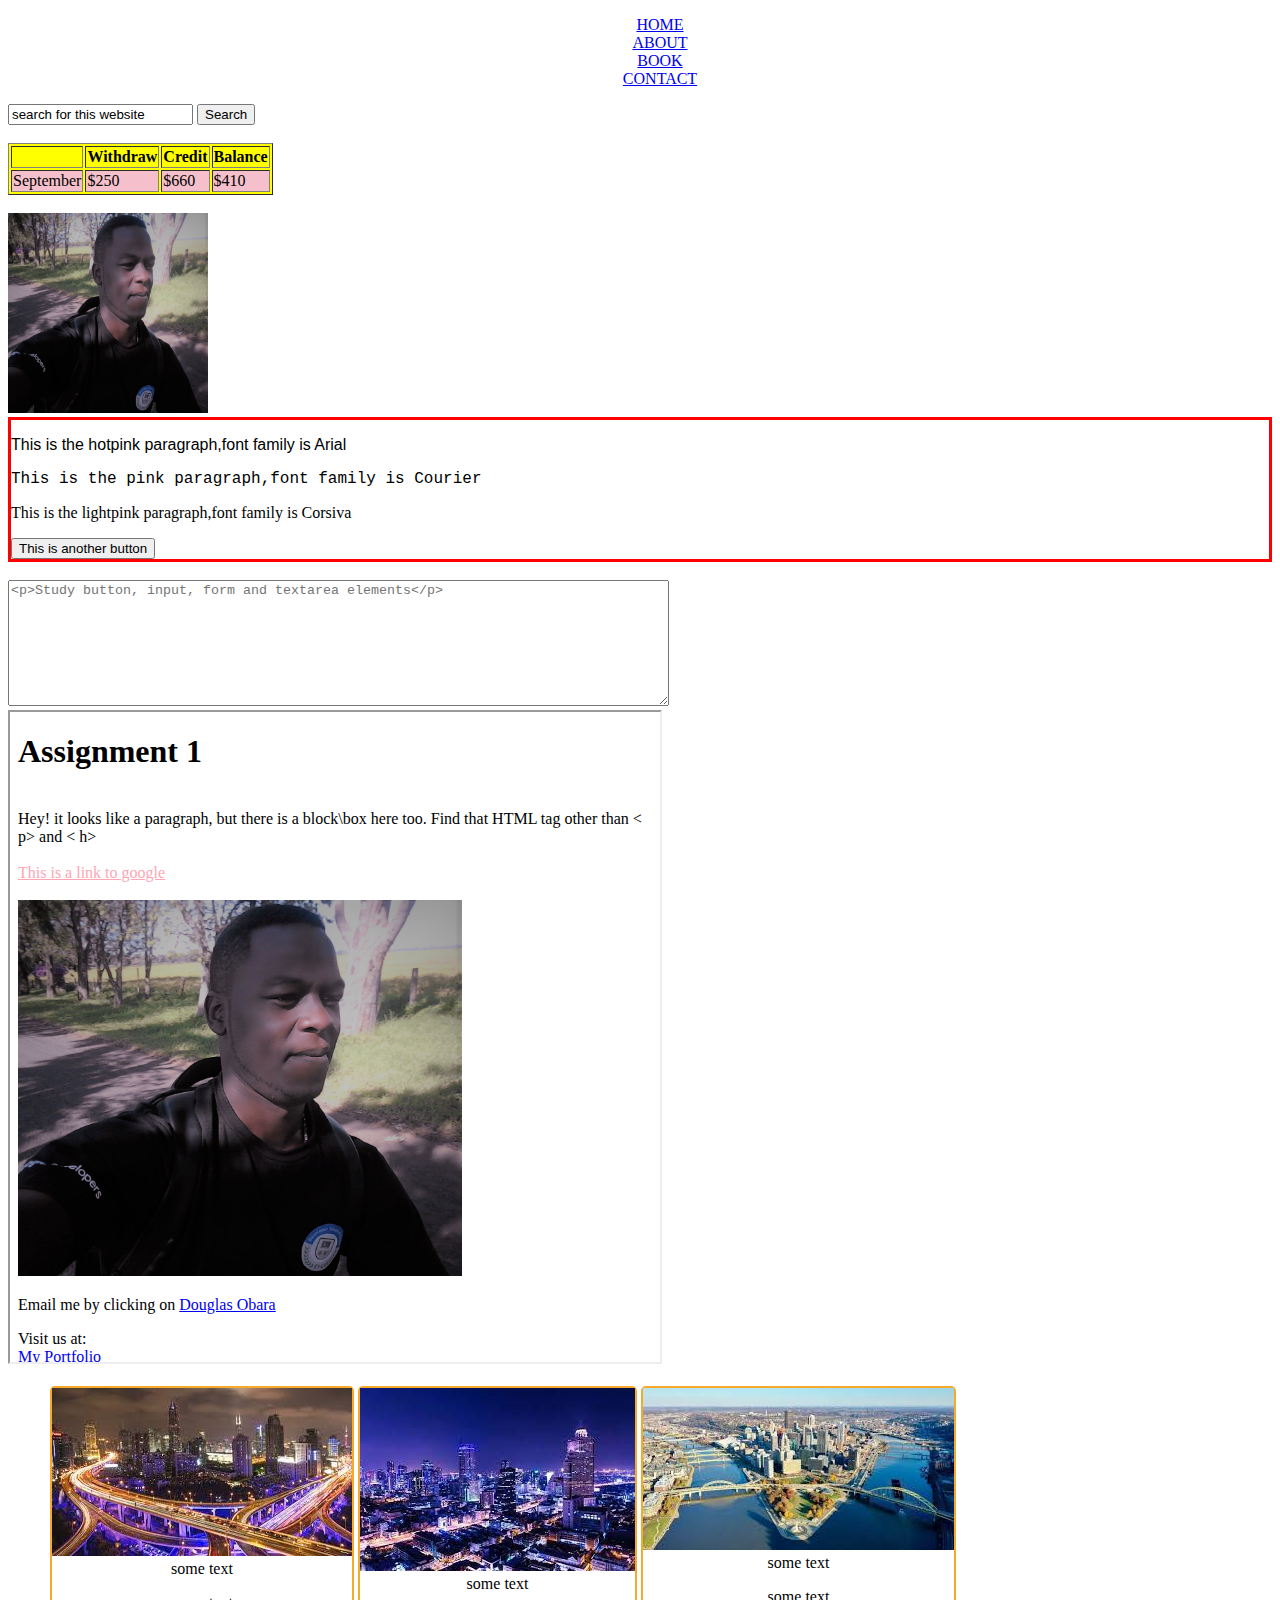
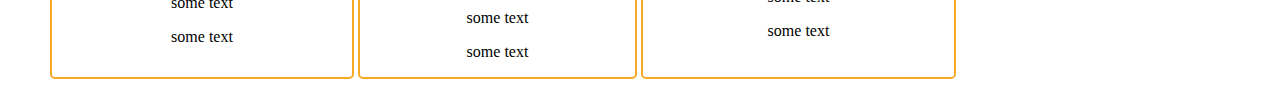
<file: Boot_Camp_Assignment_2/Solution/assignment2version1.html>
<!DOCTYPE html>
<html lang="en" dir="ltr">
  <head>
    <meta charset="utf-8">
    <title></title>
  </head>
  <body>
    <!-- navbar -->
    <nav>
      <ul align="center" style="list-style-type: none">
        <li><a href="#">HOME</a></li>
        <li><a href="#">ABOUT</a></li>
        <li><a href="#">BOOK</a></li>
        <li><a href="#">CONTACT</a></li>
      </ul>
    </nav>

    <!-- input search -->
    <div class="search">
      <input type="search" name="search" value="search for this website">
      <input type="submit" name="submit" value="Search">
    </div><br>

    <!-- table -->
    <div class="table">
      <table bgcolor="yellow" border>
        <tr>
          <th></th>
          <th>Withdraw</th>
          <th>Credit</th>
          <th>Balance</th>
        </tr>
        <tr bgcolor="#F5C0CB">
          <td>September</td>
          <td>$250</td>
          <td>$660</td>
          <td>$410</td>
        </tr>
      </table>
    </div><br>

    <!-- image -->
    <div class="image">
      <img src="douglasProfile.jpg" width="200px" height="200px" alt="">
    </div>

    <!-- Paragraph -->
    <div class="paragraph__fonts" style="border: 3px solid red">
      <p style="font-family: Arial">This is the hotpink paragraph,font family is Arial</p>
      <p style="font-family: Courier">This is the pink paragraph,font family is Courier</p>
      <p style="font-family: Corsiva">This is the lightpink paragraph,font family is Corsiva</p>
      <button type="button" name="button">This is another button</button>
    </div><br>
    <div class="textarea">
      <textarea name="name" rows="8" cols="80" placeholder="<p>Study button, input, form and textarea elements</p>"></textarea>
    </div>

    <!-- iframe assignment1-->
    <div class="iframe">
      <iframe src="assignment1.html" width="650px" height="650px"></iframe>
    </div>

    <!-- image cards -->
    <div class="image__cards">
      <figure style="display:flex" >
        <div style="border:2px solid #F7AA2A; margin: 2px; border-radius: 5px;">
          <img src="pic1.jpeg" width="100%" alt="bridge1"><br>
          <div align="center">
            <p"center">some text</p>
            <p"center">some text</p>
            <p"center">some text</p>
          </div>
        </div>
        <div style="border:2px solid #F7AA2A; margin: 2px; border-radius: 5px;">
          <img src="pic2.jpeg" width="100%" alt="city"><br>
          <div align="center">
            <p"center">some text</p>
            <p"center">some text</p>
            <p"center">some text</p>
          </div>
        </div>
        <div style="border:2px solid #F7AA2A; margin: 2px; border-radius: 5px;">
          <img src="pic3.jpeg" width="100%" alt="bridge2"><br>
          <div align="center">
            <p"center">some text</p>
            <p"center">some text</p>
            <p"center">some text</p>
          </div>
        </div>
      </figure>
    </div>
  </body>
</html>
</file>
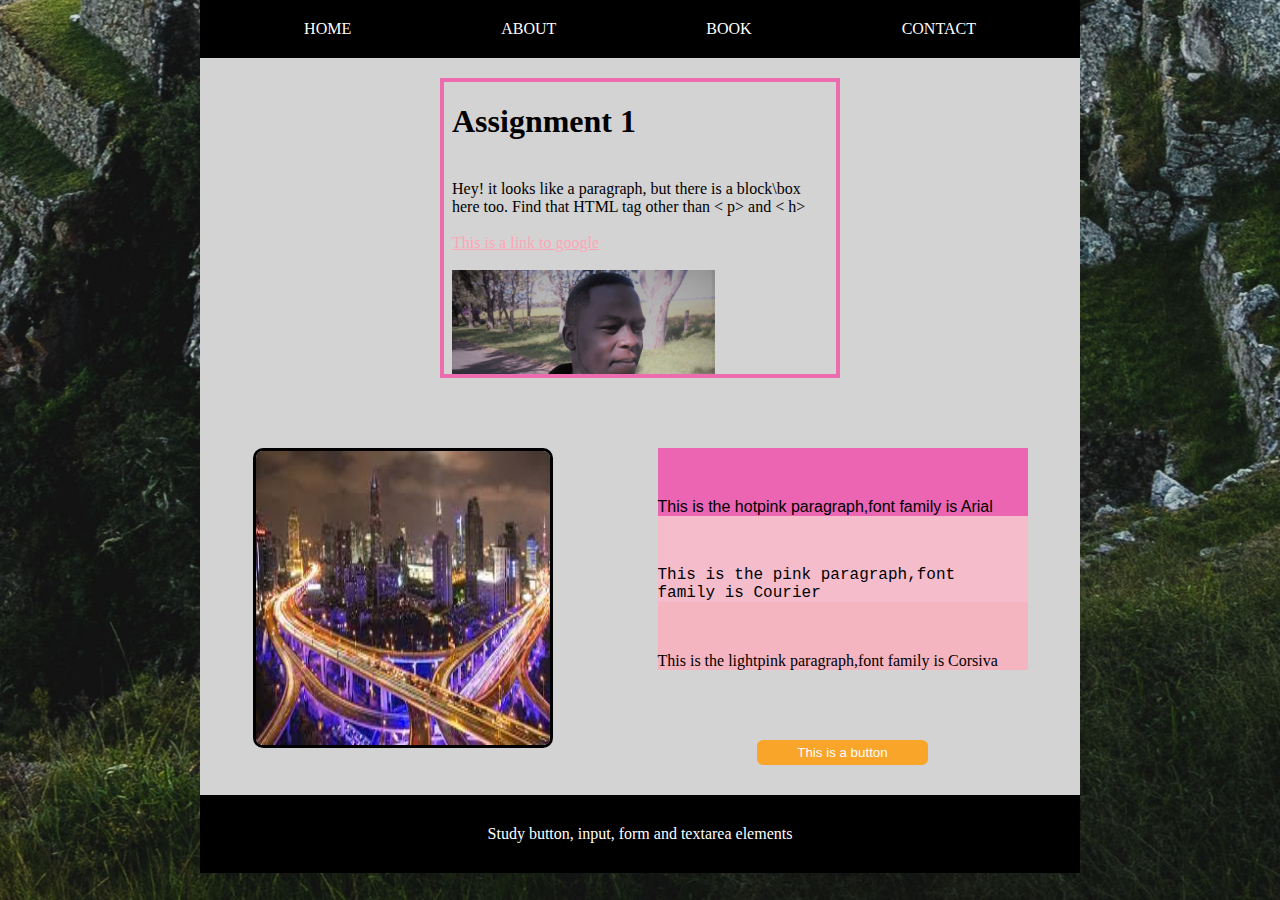
<file: Boot_Camp_Assignment_2/Solution/assignment2version2.html>
<!DOCTYPE html>
<html lang="en" dir="ltr">
  <head>
    <meta charset="utf-8" />
    <link rel="stylesheet" href="css/version2styles.css" />
    <title>Assignment2 Version2</title>
  </head>
  <body>
    <main class="main">
      <header id="header">
        <nav class="nav__bar">
          <ul>
            <li><a href="#">home</a></li>
            <li><a href="#">about</a></li>
            <li><a href="#">book</a></li>
            <li><a href="#">contact</a></li>
          </ul>
        </nav>
      </header>
      <div class="frame">
        <iframe
          id="frame__embed"
          src="assignment1.html"
          width="400px"
          height="300px"
        ></iframe>
      </div>

      <div class="section2">
        <img src="pic1.jpeg" width="300px" height="300px" alt="" />
        <div class="paragraph__fonts">
          <div class="hotpink">
            <p>This is the hotpink paragraph,font family is Arial</p>
          </div>
          <div class="pink">
            <p>This is the pink paragraph,font family is Courier</p>
          </div>
          <div class="lightpink">
            <p>This is the lightpink paragraph,font family is Corsiva</p>
          </div>
          <div align="center">
            <a id="modalbtn" href="#modalbox"
              ><button class="btn__img" type="button" name="button">
                This is a button
              </button></a
            >
          </div>
        </div>
      </div>

      <!-- modal content -->
      <div id="modalbox" class="modal">
        <div class="modalcontent">
          <h2>Professor Ms. Heidi Xiao</h2>
          <br />
          <p>
            Our CUNY/QCC Software Engineering Micro-Credential Career Track Boot
            Camp class teacher in Web Development.
          </p>
          <a href="#" class="modalclose">&times;</a>
        </div>
      </div>

      <!-- footer -->
      <div align="center" class="footer">
        <p>Study button, input, form and textarea elements</p>
      </div>
    </main>
  </body>
</html>
</file>
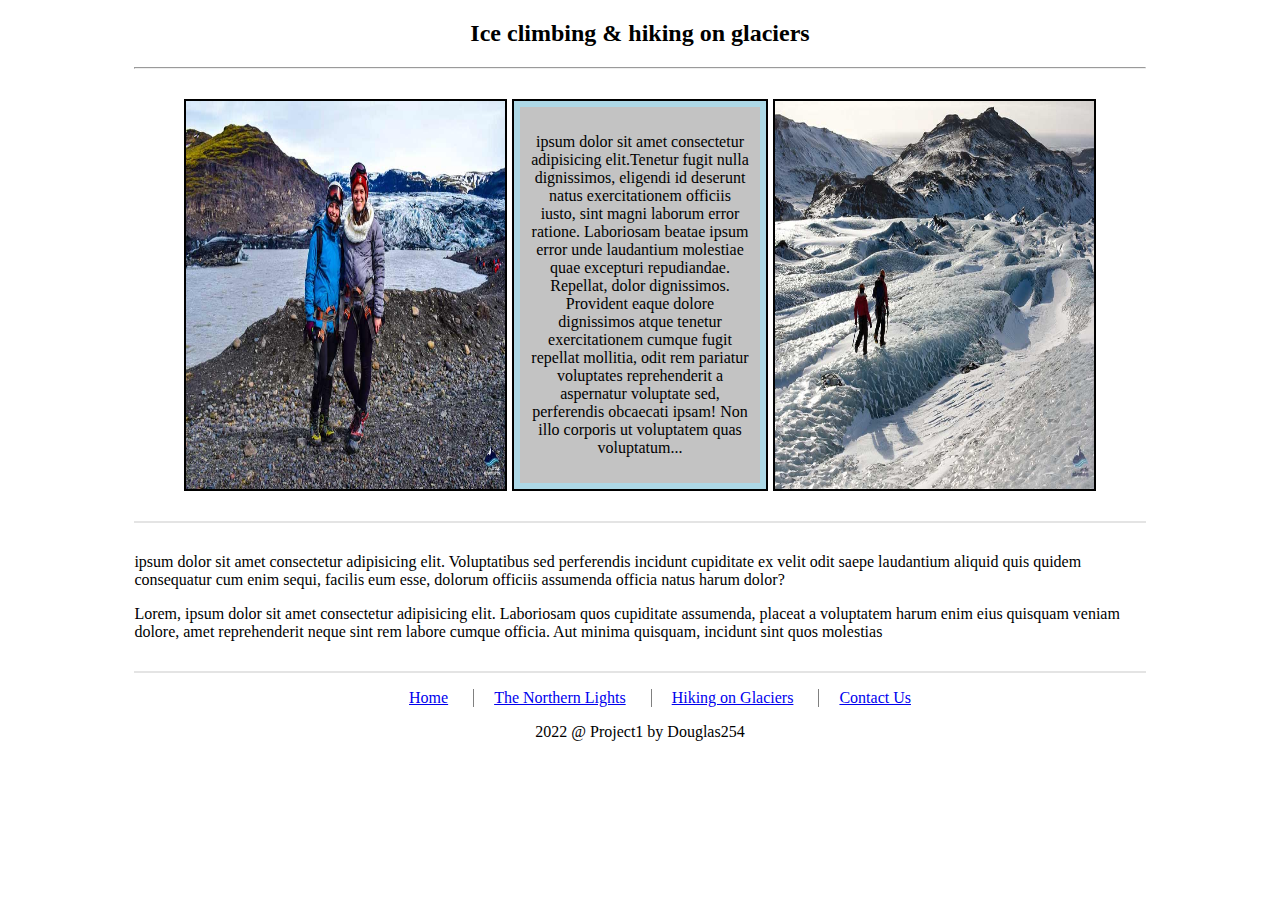
<file: Projects/project1/hiking.html>
<!DOCTYPE html>
<html lang="en">
  <head>
    <meta charset="UTF-8" />
    <meta http-equiv="X-UA-Compatible" content="IE=edge" />
    <meta name="viewport" content="width=device-width, initial-scale=1.0" />
    <link rel="stylesheet" href="style.css" />
    <title>Hiking Page</title>
  </head>
  <body>
    <main>
      <h2 class="par__iceland">Ice climbing &amp; hiking on glaciers</h2>
      <hr />

      <div class="hiking__section">
        <img src="./images/photos/hiking1.jpg" alt="" />
        <div class="border">
          <div class="middle__par">
            <p>
              ipsum dolor sit amet consectetur adipisicing elit.Tenetur fugit
              nulla dignissimos, eligendi id deserunt natus exercitationem
              officiis iusto, sint magni laborum error ratione. Laboriosam
              beatae ipsum error unde laudantium molestiae quae excepturi
              repudiandae. Repellat, dolor dignissimos. Provident eaque dolore
              dignissimos atque tenetur exercitationem cumque fugit repellat
              mollitia, odit rem pariatur voluptates reprehenderit a aspernatur
              voluptate sed, perferendis obcaecati ipsam! Non illo corporis ut
              voluptatem quas voluptatum...
            </p>
          </div>
        </div>
        <img src="./images/photos/hiking3.jpg" alt="" />
      </div>
      <hr class="hr__fade" />
      <div class="par__hiking">
        <p>
          ipsum dolor sit amet consectetur adipisicing elit. Voluptatibus sed
          perferendis incidunt cupiditate ex velit odit saepe laudantium aliquid
          quis quidem consequatur cum enim sequi, facilis eum esse, dolorum
          officiis assumenda officia natus harum dolor?
        </p>

        <p>
          Lorem, ipsum dolor sit amet consectetur adipisicing elit. Laboriosam
          quos cupiditate assumenda, placeat a voluptatem harum enim eius
          quisquam veniam dolore, amet reprehenderit neque sint rem labore
          cumque officia. Aut minima quisquam, incidunt sint quos molestias
        </p>
      </div>
      <hr class="hr__fade" />

      <!-- navbar section footer -->
      <nav>
        <ul class="nav__links">
          <li><a href="index.html">Home</a></li>
          <span class="border__vertical"></span>
          <li><a href="northernLights.html">The Northern Lights</a></li>
          <span class="border__vertical"></span>
          <li><a href="hiking.html">Hiking on Glaciers</a></li>
          <span class="border__vertical"></span>
          <li><a href="contact.html">Contact Us</a></li>
        </ul>
      </nav>
      <p class="footer">2022 @ Project1 by Douglas254</p>
    </main>
  </body>
</html>
</file>
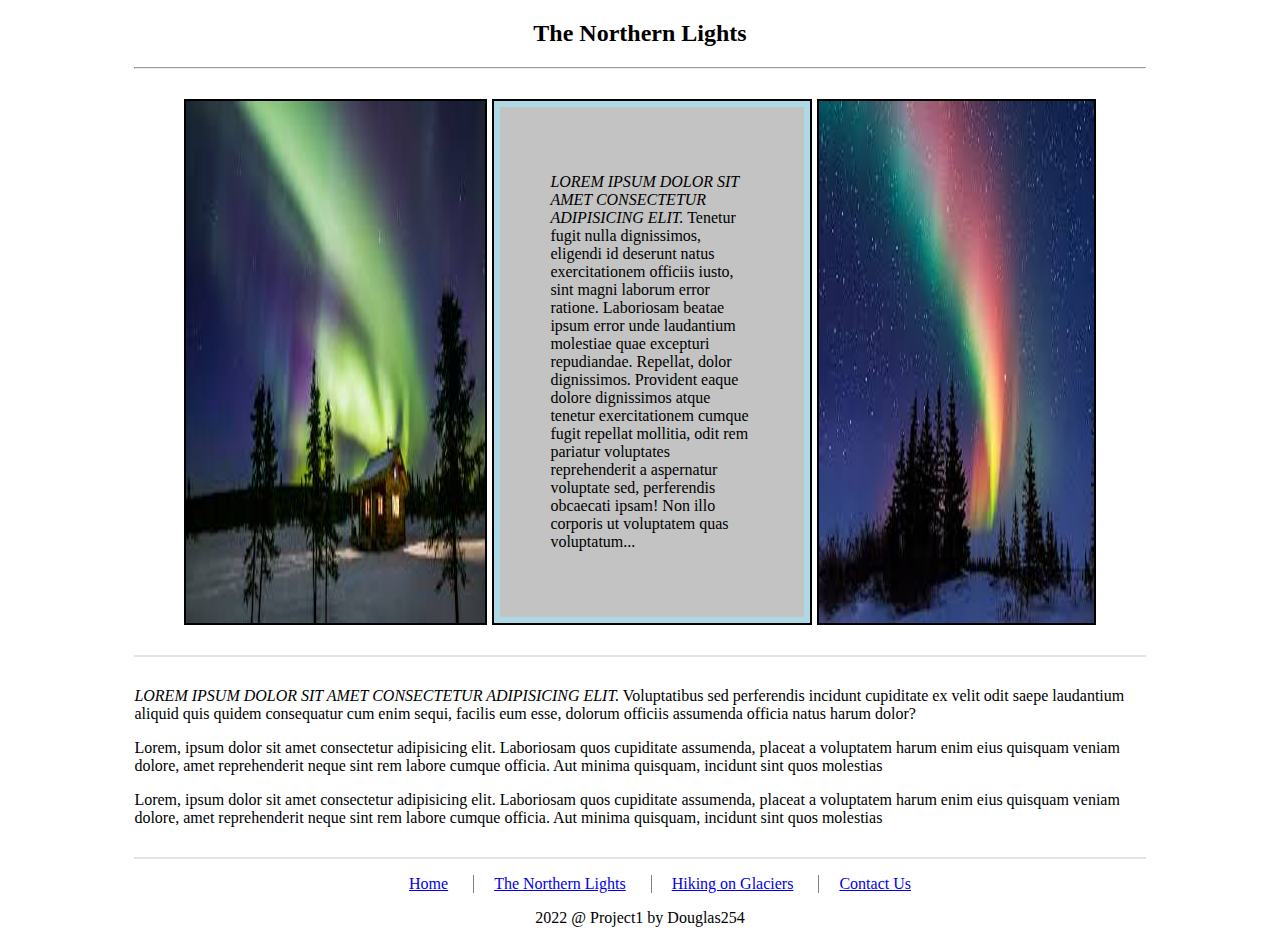
<file: Projects/project1/northernLights.html>
<!DOCTYPE html>
<html lang="en">
  <head>
    <meta charset="UTF-8" />
    <meta http-equiv="X-UA-Compatible" content="IE=edge" />
    <meta name="viewport" content="width=device-width, initial-scale=1.0" />
    <link rel="stylesheet" href="style.css" />
    <title>Northern Lights Page</title>
  </head>
  <body>
    <main>
      <h2 class="par__iceland">The Northern Lights</h2>
      <hr />

      <div class="hiking__section">
        <img src="./images/photos/northern1.jpeg" alt="" />
        <div class="border">
          <div class="middle__par1">
            <p class="northern__par">
              <span class="span__northern">
                Lorem ipsum dolor sit amet consectetur adipisicing elit.</span
              >
              Tenetur fugit nulla dignissimos, eligendi id deserunt natus
              exercitationem officiis iusto, sint magni laborum error ratione.
              Laboriosam beatae ipsum error unde laudantium molestiae quae
              excepturi repudiandae. Repellat, dolor dignissimos. Provident
              eaque dolore dignissimos atque tenetur exercitationem cumque fugit
              repellat mollitia, odit rem pariatur voluptates reprehenderit a
              aspernatur voluptate sed, perferendis obcaecati ipsam! Non illo
              corporis ut voluptatem quas voluptatum...
            </p>
          </div>
        </div>
        <img src="./images/photos/northern3.jpeg" alt="" />
      </div>
      <hr class="hr__fade" />
      <div class="par__hiking">
        <p>
          <span class="span__northern">
            Lorem ipsum dolor sit amet consectetur adipisicing elit.</span
          >
          Voluptatibus sed perferendis incidunt cupiditate ex velit odit saepe
          laudantium aliquid quis quidem consequatur cum enim sequi, facilis eum
          esse, dolorum officiis assumenda officia natus harum dolor?
        </p>

        <p>
          Lorem, ipsum dolor sit amet consectetur adipisicing elit. Laboriosam
          quos cupiditate assumenda, placeat a voluptatem harum enim eius
          quisquam veniam dolore, amet reprehenderit neque sint rem labore
          cumque officia. Aut minima quisquam, incidunt sint quos molestias
        </p>

        <p>
          Lorem, ipsum dolor sit amet consectetur adipisicing elit. Laboriosam
          quos cupiditate assumenda, placeat a voluptatem harum enim eius
          quisquam veniam dolore, amet reprehenderit neque sint rem labore
          cumque officia. Aut minima quisquam, incidunt sint quos molestias
        </p>
      </div>
      <hr class="hr__fade" />

      <!-- navbar section footer -->
      <nav>
        <ul class="nav__links">
          <li><a href="index.html">Home</a></li>
          <span class="border__vertical"></span>
          <li><a href="northernLights.html">The Northern Lights</a></li>
          <span class="border__vertical"></span>
          <li><a href="hiking.html">Hiking on Glaciers</a></li>
          <span class="border__vertical"></span>
          <li><a href="contact.html">Contact Us</a></li>
        </ul>
      </nav>
      <p class="footer">2022 @ Project1 by Douglas254</p>
    </main>
  </body>
</html>
</file>
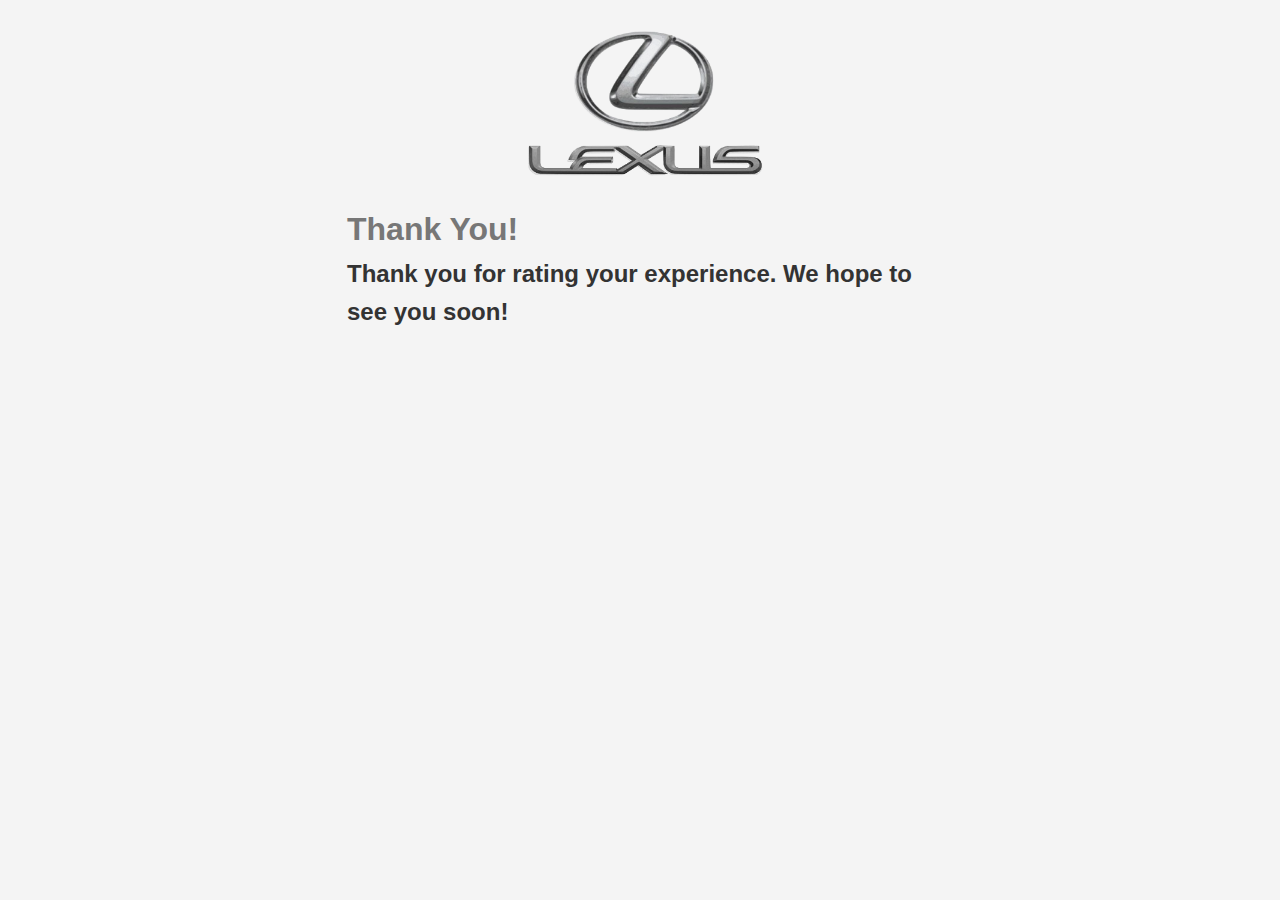
<file: Projects/FinalProject/FeedBackApp/templates/success.html>
<!DOCTYPE html>
<html lang="en">
  <head>
    <meta charset="UTF-8" />
    <meta name="viewport" content="width=device-width, initial-scale=1.0" />
    <meta http-equiv="X-UA-Compatible" content="ie=edge" />
    <link rel="stylesheet" href="../static/style.css" />
    <title>Thank You!</title>
  </head>
  <body>
    <div class="container">
      <img src="../static/logo.png" alt="" class="logo" />
      <h1>Thank You!</h1>
      <h2>Thank you for rating your experience. We hope to see you soon!</h2>
    </div>
  </body>
</html>
</file>
<file: Boot_Camp_Assignment_3/Solution/style.css>
body {
  padding: 0;
  margin: 0;
  box-sizing: border-box;
}

main {
  margin: 0 30%;
}

.modals {
  display: flex;
  justify-content: space-between;
}
.modalwindow {
  border: 2px solid #df575b;
  margin-top: 10%;
  width: 50%;
  text-align: center;
  padding: 30px;
  margin-right: 10%;
}

.modalwindow-content img {
  width: 100%;
}

.modalwindow-content p {
  margin-bottom: 20px;
}

.button {
  text-decoration: none;
  background-color: orange;
  padding: 10px;
  border-radius: 10px;
  color: white;
  display: inline-block;
}

.modalwindow-content {
  padding: 15px;
}

/* Modal content */
.modalcontent {
  opacity: 0;
  pointer-events: none;
  transition: 0.4s;
  position: fixed;
  top: 0;
  left: 0;
  right: 0;
  bottom: 0;
  z-index: 99;
  display: flex;
  justify-content: center;
  align-items: center;
  padding: 16px;
}

.modalcontent2 {
  opacity: 0;
  pointer-events: none;
  transition: 0.4s;
  position: fixed;
  top: 0;
  left: 0;
  right: 0;
  bottom: 0;
  z-index: 99;
  display: flex;
  justify-content: center;
  align-items: center;
  padding: 16px;
}

.modalcontent:target {
  background-color: #33689a;

  /* display: block; */
  opacity: 1;
  pointer-events: all;
}

.modalcontent2:target {
  background-color: #78a44b;

  /* display: block; */
  opacity: 1;
  pointer-events: all;
}

.modalcontent-inner {
  background-color: orange;
  padding: 32px 16px;
  max-width: 768px;
  border-radius: 4px;
  box-shadow: 0px 6px 12px rgba(0, 0, 0, 0.2);
}

.modalcontent-inner2 {
  background-color: #aed8e6;
  padding: 32px 16px;
  max-width: 768px;
  border-radius: 4px;
  box-shadow: 0px 6px 12px rgba(0, 0, 0, 0.2);
}

.modalcontent-inner h1 {
  background-color: #ffc0cb;
  padding: 10px;
  color: white;
  width: 99%;
}

.modalcontent-inner p {
  background-color: #ffc0cb;
  width: 90%;
  margin: auto;
  margin-bottom: 30px;
  padding: 20px;
}

.modalcontent-inner img {
  margin-left: 10%;
  margin-bottom: 30px;
}

.modalcontent-inner2 h1 {
  background-color: #ffc0cb;
  padding: 10px 30px;
  color: white;
}

.modalcontent-inner2 p {
  background-color: #ffc0cb;
  width: 90%;
  margin: auto;
  margin-bottom: 30px;
  padding: 20px;
}

.modalcontent-inner2 img {
  margin-left: 10%;
  margin-bottom: 30px;
}

.close {
  font-size: 24px;
  border: none;
  position: fixed;
  top: 19.1%;
  right: 29.5%;
  color: black;
  display: inline-block;
  background-color: white;
}

.part2 {
  margin: 30%;
}
</file>
<file: Projects/project1/style.css>
main {
  margin: 0 10%;
}

.nav {
  border-bottom: 1px solid gray;
  padding-top: 5px;
  padding-bottom: 5px;
  display: inline-flex;
  justify-content: space-between;
}

.nav img {
  width: 10%;
  height: 10%;
}

.logo__second {
  float: right;
}

.par__iceland {
  text-align: center;
}

.todos__iceland {
  border: 2px solid black;
  width: 100%;
  height: 100%;
  background-color: lightpink;
  color: white;
}

.row {
  display: flex;
  align-items: center;
  justify-content: center;
  margin: auto;
}

figure > img {
  width: 100%;
  height: 200px;
  border: 3px solid purple;
}

.img__1 {
  width: 40%;
  float: left;
}

.par__1 {
  float: right;
  width: 40%;
  padding: 30px;
  margin-top: 0%;
}

.ml {
  margin-left: 74px;
}

.event__link {
  color: blue;
}

.hr {
  border: 1px solid gray;
}

.m {
  margin: 0% 0;
}

.ml {
  margin-left: 45px;
}

.mb {
  margin-bottom: 0%;
}

.table {
  border: 3px solid black;
}

.background__tr {
  background-color: lightgreen;
  font-weight: 900;
}

.background__td {
  background-color: lightpink;
}

.contact {
  display: flex;
  flex-direction: column;
  margin-left: 10%;
}

.contact__subdiv {
  display: flex;
  align-items: center;
  margin: 0 0% 14px 0;
}

.contact__subdiv > img {
  width: 5%;
  margin-right: 20px;
}

.nav__links {
  display: flex;
  justify-content: center;
}

.nav__links > li {
  list-style: none;
  margin: 0 20px;
}

.border__vertical {
  border-right: 1px solid gray;
  padding-right: 5px;
}

.hr__fade {
  border: 1px solid rgba(128, 128, 128, 0.214);
}

.footer {
  text-align: center;
}

/* Hiking page */
.hiking__section {
  display: flex;
  margin: 30px 50px;
}

.hiking__section img {
  width: 35%;
  height: auto;
  border: 2px solid black;
}
.border {
  border: 2px solid #000000;
  margin: 0px 5px;
}
.middle__par {
  border: 6px solid lightblue;
  margin: auto;
  background-color: rgba(128, 128, 128, 0.471);
  text-align: center;
  padding: 10px;
}

.middle__par1 {
  border: 6px solid lightblue;
  margin: auto;
  background-color: rgba(128, 128, 128, 0.471);
  text-align: start;
  padding: 50px;
}

.middle__par p {
  width: 100%;
  height: 100%;
}

.par__hiking {
  margin: 30px 0;
}

.span__northern {
  text-transform: uppercase;
  font-style: italic;
}

/* contact page */
.iframe {
  border: 5px solid rgba(136, 255, 0, 0.693);
  box-shadow: rgba(0, 0, 0, 0.16) 0px 1px 4px, rgb(51, 51, 51) 0px 0px 0px 3px;
}

.contact__section {
  display: flex;
  justify-content: center;
  align-items: center;
  width: 100%;
  margin: 80px 0;
}

.intouch {
  padding-left: 30px;
  height: 50vh;
  background-color: rgba(128, 128, 128, 0.1);
  border-radius: 50px 0 0 50px;
}

.intouch span {
  margin-right: 10px;
}

.intouch img {
  width: 4%;
  height: 8%;
}

.contact__par {
  width: 50%;
  margin-bottom: 40px;
}

.form {
  padding: 10px;
  display: flex;
  align-items: center;
  flex-direction: column;
  justify-content: center;
  box-shadow: rgba(0, 0, 0, 0.2) 0px 12px 28px 0px,
    rgba(0, 0, 0, 0.1) 0px 2px 4px 0px,
    rgba(255, 255, 255, 0.05) 0px 0px 0px 1px inset;
  border-radius: 9px;
  width: 50%;
}

.form h2 {
  text-align: center;
  text-transform: uppercase;
  font-size: 22px;
}

.form form {
  display: inline-flex;
  flex-direction: column;
  width: 90%;
}

.form input {
  margin-bottom: 20px;
  border: 1px solid #aaff00;
  border-radius: 3px;
  padding: 10px 2px;
}

.form textarea {
  border: 1px solid #aaff00;
  border-radius: 4px;
  padding: 10px 2px;
}

.form button {
  margin-top: 10px;
  background-color: #aaff004e;
  color: #000000;
  text-transform: uppercase;
  border: none;
  padding: 10px;
  border-radius: 10px;
}

.form button:hover {
  margin-top: 10px;
  background-color: #000000;
  color: #ffffff;
  text-transform: uppercase;
  border: none;
  padding: 10px;
  border-radius: 10px;
}
</file>
<file: Projects/Project2/index.css>
@import url("https://fonts.googleapis.com/css2?family=Barlow:wght@400;500;600;700&family=Montserrat:wght@400;500;700&display=swap");

* {
  font-family: "Barlow", sans-serif;
}
body {
  margin: 0 10%;
}

.hrMain {
  border: 2px solid #949568;
}

/* Header Section */
.header {
  display: flex;
  align-items: center;
  margin: auto;
}

.logo {
  border: 2px solid #949568;
  width: 8%;
  border-radius: 7px;
  margin-right: 30px;
  animation: zoominout 1s ease infinite;
}

.logo img {
  width: 100%;
}
@keyframes zoominout {
  0% {
    transform: scale(0.5, 0.5);
  }
  50% {
    transform: scale(1, 1);
  }
  100% {
    transform: scale(1, 1);
  }
}

.header__par h1 {
  font-size: 40px;
  font-style: italic;
  margin-bottom: 0px;
  color: #949568;
  font-weight: 900;
  position: absolute;
  top: 10%;
  animation: fadeInTop 3s ease-out infinite;
}

@keyframes fadeInTop {
  from {
    transform: translate3d(0, -260%, 0);
  }
  to {
    transform: translate3d(0, -115%, 0);
  }
}

.header__par p {
  position: absolute;
  top: 0%;
  font-size: 30px;
  animation: fadeInBottom 3s ease-out infinite;
}

@keyframes fadeInBottom {
  from {
    transform: translateY(110%);
  }
  to {
    transform: translateY(-100%);
  }
}

@media (max-width: 768px) {
  .header {
    display: grid;
    grid-template-columns: 1fr;
  }

  .logo {
    border: 2px solid #949568;
    width: 50%;
    margin: auto;
    border-radius: 7px;
  }

  .header__par h1 {
    font-size: 30px;
    font-style: italic;
    margin-bottom: 0px;
    color: #949568;
    font-weight: 900;
  }

  .header__par p {
    margin-top: 5px;
    font-weight: 600;
  }

  .logo img {
    width: 100%;
  }
}

/* slide show */
.myframe {
  height: 40px;
  overflow: hidden;
}

.slide__inner {
  text-align: center;
  width: 400%;
  height: 100%;
  animation: slideshow 30s infinite;
}

.slide {
  text-align: center;
  height: 100%;
  width: 25%;
  float: left;
  padding-top: 10px;
  color: whitesmoke;
}

.code {
  font-size: small;
  font-weight: bold;
}

.slide1 {
  background-color: #dcc865;
}

.slide2 {
  background-color: #807f14;
}

.slide3 {
  background-color: #1404f2bd;
}
.slide4 {
  background-color: #b417a4ce;
}

@keyframes slideshow {
  0% {
    margin-left: 0%;
  }

  25% {
    margin-left: -100%;
  }

  50% {
    margin-left: -200%;
  }

  75% {
    margin-left: -300%;
  }

  100% {
    margin-left: -300%;
  }
}

/* Hero image section */
.hero {
  position: relative;
}
.hero__img img {
  width: 100%;
  height: 600px;
}

.overlay {
  max-width: 450px;
  position: absolute;
  top: 45%;
  right: 30%;
  left: 10%;
}

.overlay p {
  margin: 0;
  background-color: gray;
  border: 4px solid white;
  padding: 29px;
  color: whitesmoke;
}

.twocard {
  display: flex;
  justify-content: space-around;
  align-items: center;
  margin: 40px 0 0 0;
}

.card1 {
  height: 300px;
  position: relative;
}

.card1 p {
  position: absolute;
  color: white;
  top: 1%;
  left: 5%;
  border: 2px solid #8f8779;
  padding: 30px 30px 50px 30px;
  max-width: 54%;
}

.card1 img {
  width: 100%;
  height: 100%;
}

.card1overlay {
  width: 100%;
  height: 100%;
  position: absolute;
  top: 0;
  bottom: 0;
  right: 0;
  left: 0;
  background: linear-gradient(
    45deg,
    rgba(178, 128, 120, 0.8),
    rgba(144, 111, 138, 0.3),
    rgba(166, 113, 144, 0.6),
    rgba(161, 135, 168, 0.8)
  );
}

.card2 {
  display: inline-flex;
  flex-direction: column;
  max-width: 40%;
  background: linear-gradient(
    35deg,
    rgba(0, 0, 255, 0.813),
    gray,
    rgba(0, 128, 0, 0.689),
    red
  );
  color: white;
  padding: 15px;
  width: 50%;
  height: 270px;
}

.card2 h2 p {
  margin: 0;
  padding: 20px;
}

@media (max-width: 768px) {
  .overlay {
    max-width: 450px;
    position: absolute;
    top: 46%;
    right: 42%;
    left: 10%;
  }
  .twocard {
    display: grid;
    grid-template-columns: 1fr;
    align-items: center;
    margin: 40px 0 0 0;
  }
  .card2 {
    display: grid;
    grid-template-columns: 1fr;
    max-width: 100%;
    background: linear-gradient(
      35deg,
      rgba(0, 0, 255, 0.813),
      gray,
      rgba(0, 128, 0, 0.689),
      red
    );
    color: white;
    padding: 15px;
    width: 90%;
    height: 260px;
    margin-top: 5px;
  }
}

@media (max-width: 576px) {
  .overlay {
    max-width: 450px;
    position: absolute;
    top: 35%;
    right: 42%;
    left: 6%;
  }
  .overlay p {
    margin: 0;
    background-color: gray;
    border: 4px solid white;
    padding: 10px;
    color: whitesmoke;
  }
}

/* products section */

.background {
  background-color: rgba(255, 232, 204, 0.395);
  padding: 5px 50px 20px 50px;
}

.product__inner > h2 {
  margin-left: 20px;
}

.single__product {
  display: flex;
  justify-content: space-around;
  align-items: center;
  margin-top: 30px;
}

.singleProduct__inner {
  text-align: center;
}

.singleProduct__inner img {
  width: 100%;
  height: 100%;
}

.singleProduct__inner h2 {
  color: #949568;
  text-transform: uppercase;
}

.sub__par {
  font-size: 14px;
}

.linkModal {
  padding: 10px;
  text-align: center;
  text-decoration: none;
  background-color: #000000;
  color: #efeaea;
  text-transform: uppercase;
  display: inline-block;
}

.linkModal:hover {
  padding: 10px;
  text-align: center;
  text-decoration: none;
  background-color: #d3d3d3;
  color: #766777;
  text-transform: uppercase;
  display: inline-block;
}

@media (max-width: 768px) {
  .single__product {
    display: grid;
    grid-template-columns: 1fr;
  }
  .singleProduct__inner {
    margin-bottom: 30px;
    border-bottom: 1px solid black;
  }
  .singleProduct__inner img {
    width: 100%;
    height: 100%;
  }
}

/* modal window content */

.outermodal {
  position: fixed;
  top: 0;
  right: 0;
  left: 0;
  bottom: 0;
  background-color: rgba(160, 80, 160, 0.8);
  opacity: 0;
  pointer-events: none;
}

.outermodal:target {
  opacity: 1;
  pointer-events: auto;
}

.modalWindow {
  margin: 30px auto;
  background-color: white;
  max-width: 60%;
  height: 620px;
}

.modalWindow h1 {
  text-transform: uppercase;
  font-size: 20px;
  margin: 0 10% 10px 10%;
  padding-top: 20px;
}

.modalHrt {
  border: 2px solid #d3d3d3;
  margin: 0 10% 35px 10%;
}

.modalHr {
  border: 1px solid white;
  margin: 50px 0px;
}

.modalWindow__inner {
  display: flex;
  justify-content: space-around;
  margin: 0 10% 0 0;
}

.imag img {
  width: 60%;
}

.description h2 {
  text-transform: uppercase;
  font-size: 20px;
}

.mt__desc {
  margin-top: 150px;
}

.bg {
  background-color: gray;
  padding: 20px;
}

.modalWindow__outer {
  margin: 0 10% 10px 10%;
}

.linkModal__shopping {
  padding: 10px;
  text-align: center;
  text-decoration: none;
  background-color: #ffffff;
  color: #000000;
  text-transform: uppercase;
  display: inline-block;
  box-shadow: rgb(204, 219, 232) 3px 3px 6px 0px inset,
    rgba(255, 255, 255, 0.5) -3px -3px 6px 1px inset;
}

.linkModal__shopping:hover {
  border: 2px dashed rgba(160, 80, 160, 0.8);
  background-color: #000000;
  color: #ffffff;
}

.btn {
  margin: 10px 10%;
}

.m {
  margin: 10px 10%;
}

.close {
  font-size: 43px;
  position: fixed;
  top: 30px;
  right: 20%;
  background-color: #766777;
  color: white;
  text-decoration: none;
  padding: 0 7px 7px 7px;
  border-radius: 2px 0 2px 30px;
  text-align: center;
}

@media (max-width: 567px) {
  .outermodal {
    position: fixed;
    top: 0;
    right: 0;
    left: 0;
    bottom: 0;
    background-color: rgba(160, 80, 160, 0.8);
    opacity: 0;
    pointer-events: none;
  }

  .outermodal:target {
    opacity: 1;
    pointer-events: auto;
  }

  .modalWindow {
    margin: 30px auto;
    background-color: white;
    max-width: 90%;
    height: 680px;
  }

  .modalWindow h1 {
    text-transform: uppercase;
    font-size: 20px;
    margin: 0 10% 10px 10%;
    padding-top: 20px;
  }

  .modalWindow__inner {
    display: flex;
    flex-direction: column;
    align-items: center;
    justify-content: space-around;
    margin: 0 10% 0 10%;
  }

  .imag {
    text-align: center;
  }

  .imag img {
    width: 40%;
  }

  .m {
    text-align: center;
  }

  .mt__desc {
    margin-top: 10px;
  }

  .close {
    font-size: 40px;
    position: fixed;
    top: 30px;
    right: 5%;
    padding: 3px;
    background-color: #766777;
    color: white;
    text-decoration: none;
  }
}

/* **************Footer Section************** */

footer {
  color: lightgray;
  background-color: #000000;
  padding: 60px 0 20px 0;
}
.footer__container {
  display: flex;
  justify-content: space-around;
  align-items: center;
}

.footer__inner {
  text-align: center;
  padding: 10px;
}

.footer__inner h1 {
  text-transform: uppercase;
  font-size: 20px;
}

.hr {
  background-color: lightgray;
  font-size: 2px;
  width: 95%;
  margin: 40px auto;
}

.footer__par {
  text-align: end;
  margin: 0 3%;
  text-transform: uppercase;
}

.social__links {
  text-align: end;
  margin: 20px 6% 70px 0;
}

.social__links img {
  font-size: 100px;
  width: 50px;
  margin-left: 5px;
  padding: 10px;
  border-radius: 50%;
}

.footer__copyright {
  text-align: center;
  margin-top: 15%;
}

.footer__copyright span {
  color: white;
}

/* media queries */
@media (max-width: 678px) {
  body {
    margin: 0px;
  }
  .footer__container {
    display: grid;
    grid-template-columns: 1fr 1fr;
  }
  .footer__inner {
    margin: auto;
    text-align: center;
    width: auto;
  }
  .footer__copyright {
    text-align: center;
    margin-top: 15%;
    margin: 10px;
  }
}
</file>
<file: Projects/project3/style.css>
body {
  font-family: sans-serif;
  background-color: #b6e9ea;
  display: flex;
  flex-direction: column;
  justify-content: center;
  align-items: center;
}

h1 {
  margin: 0;
  text-transform: uppercase;
}

h3 {
  margin: 10px;
  font-size: 17px;
}

.wrapper {
  background-color: #edf6e5;
  padding: 13px;
  border-radius: 20px;
}

.wrapper__navbar {
  display: flex;
  justify-content: space-between;
  align-items: center;
  margin-bottom: 30px;
}

.leftNav {
  background-color: #f6bbbc;
  padding: 0 6px;
  border-radius: 10px;
  text-align: center;
  font-weight: 700;
}

#reset2 {
  border: none;
  background-color: #62ab36;
  color: white;
  padding: 15px;
  border-radius: 15px;
  font-size: 20px;
  cursor: pointer;
}

#reset {
  border: none;
  background-color: #f6bbbc;
  padding: 15px;
  border-radius: 15px;
  font-size: 20px;
  cursor: pointer;
}

.wrapper__body {
  background-color: #c1ad95;
  padding: 10px;
  display: flex;
  flex-direction: column;
  align-items: center;
  color: white;
  border-radius: 20px;
}

.wrapper__body img {
  width: 20%;
}

.wrapper__body span {
  margin: 40px 0;
}

#guessField {
  margin: 30px 0;
  padding: 10px;
  border-radius: 20px;
  border: none;
  font-size: 20px;
  text-align: center;
  background-color: #edf6e5;
}

#subt {
  padding: 10px 15px;
  border: none;
  border-radius: 15px;
  margin-bottom: 20px;
  color: white;
  background-color: #67a738;
  width: 90px;
  font-size: 20px;
  cursor: pointer;
}

.hist {
  display: flex;
  justify-content: center;
}

.hist h4 {
  background-color: #b6e9ea;
  padding: 20px;
  border-radius: 14px;
  width: 80%;
}

.imgpic {
  text-align: center;
}

.img {
  font-size: 30px;
}
</file>
<file: Boot_Camp_Assignment_2/Solution/css/version2styles.css>
* {
  margin: 0;
  padding: 0;
  box-sizing: border-box;
}

li {
  list-style: none;
  margin: 0 45px;
  padding: 20px 10px;
}

a {
  text-decoration: none;
  text-transform: uppercase;
  color: #ffffff;
}

body {
  background: url("../background.jpg") no-repeat bottom fixed;
}

.main {
  background-color: #d3d3d3;
  margin: 0 200px;
}

.nav__bar {
  background-color: #000;
}
.nav__bar > ul {
  display: flex;
  justify-content: center;
}

a {
  text-decoration: none;
  margin: 0 20px;
  color: #fff;
}

li:hover {
  background-color: orange;
}

.frame {
  display: flex;
  justify-content: center;
  margin-top: 20px;
}

#frame__embed {
  border: 4px solid #ec6caf;
}

.section2 {
  display: flex;
  justify-content: space-around;
  margin: 70px 0 30px 0;
}

.section2 img {
  border: 3px solid black;
  border-radius: 10px;
}

.paragraph__fonts {
  max-width: 370px;
  display: flex;
  flex-direction: column;
}

.hotpink p {
  font-family: Arial;
  background-color: #eb65b3;
  padding: 50px 20px 0 0;
}

.pink {
  font-family: Courier;
  padding: 50px 20px 0 0;
  background-color: #f5bdcc;
}

.lightpink {
  font-family: Corsiva;
  padding: 50px 20px 0 0;
  background-color: #f4b5c1;
}

.btn__img {
  margin-top: 70px;
  padding: 5px 40px;
  border-radius: 6px;
  background-color: #f8a52a;
  color: #ffffff;
  border: none;
  justify-content: center;
  cursor: pointer;
}

.footer {
  padding: 30px;
  color: #ffffff;
  background-color: #000000;
}

/* modal box */
.modal {
  position: absolute;
  top: 0;
  right: 0;
  bottom: 0;
  left: 0;
  display: flex;
  align-items: center;
  justify-content: center;
  background: rgba(66, 66, 66, 0.6);
  transition: all 0.4s;
  visibility: hidden;
  opacity: 0;
}

#modalbtn {
  text-transform: none;
}

/* modal visible onClick */
.modal:target {
  visibility: visible;
  opacity: 1;
}

/* modal content */
.modalcontent {
  position: relative;
  background: #ffffff;
  width: 500px;
  max-width: 90%;
  padding: 1em 2em;
  border-radius: 4px;
}

.modalclose {
  position: absolute;
  top: 0;
  right: 2px;
  color: #434343;
  text-decoration: none;
  font-size: 36px;
}
</file>
<file: Projects/FinalProject/FeedBackApp/static/style.css>
* {
	box-sizing: border-box;
	margin: 0;
	padding: 0;
}

body {
	background: #f4f4f4;
	font-family: Arial, Helvetica, sans-serif;
	color: #333;
	line-height: 1.6;
}

.container {
	max-width: 650px;
	margin: 1rem auto;
	overflow: auto;
	padding: 0 2rem;
}

h1 {
	color: #777;
	margin-top: 15px;
}

h3 {
	margin-bottom: 10px;
}

img {
	width: 100%;
}

.message {
	text-align: center;
	padding: 5px;
	border: #ccc dotted 2px;
	margin-top: 2rem;
}

.logo {
	width: 300px;
	display: block;
	margin: auto;
}

.form-group {
	margin: 1rem 0;
}

input[type='text'],
select,
textarea {
	display: block;
	width: 100%;
	padding: 0.4rem;
	font-size: 1.2rem;
	border: 1px solid #ccc;
}

.btn {
	display: block;
	width: 100%;
	background: #333;
	color: #fff;
	padding: 10px 20px;
	border: none;
	cursor: pointer;
	outline: none;
	margin-top: 1rem;
}
</file>
